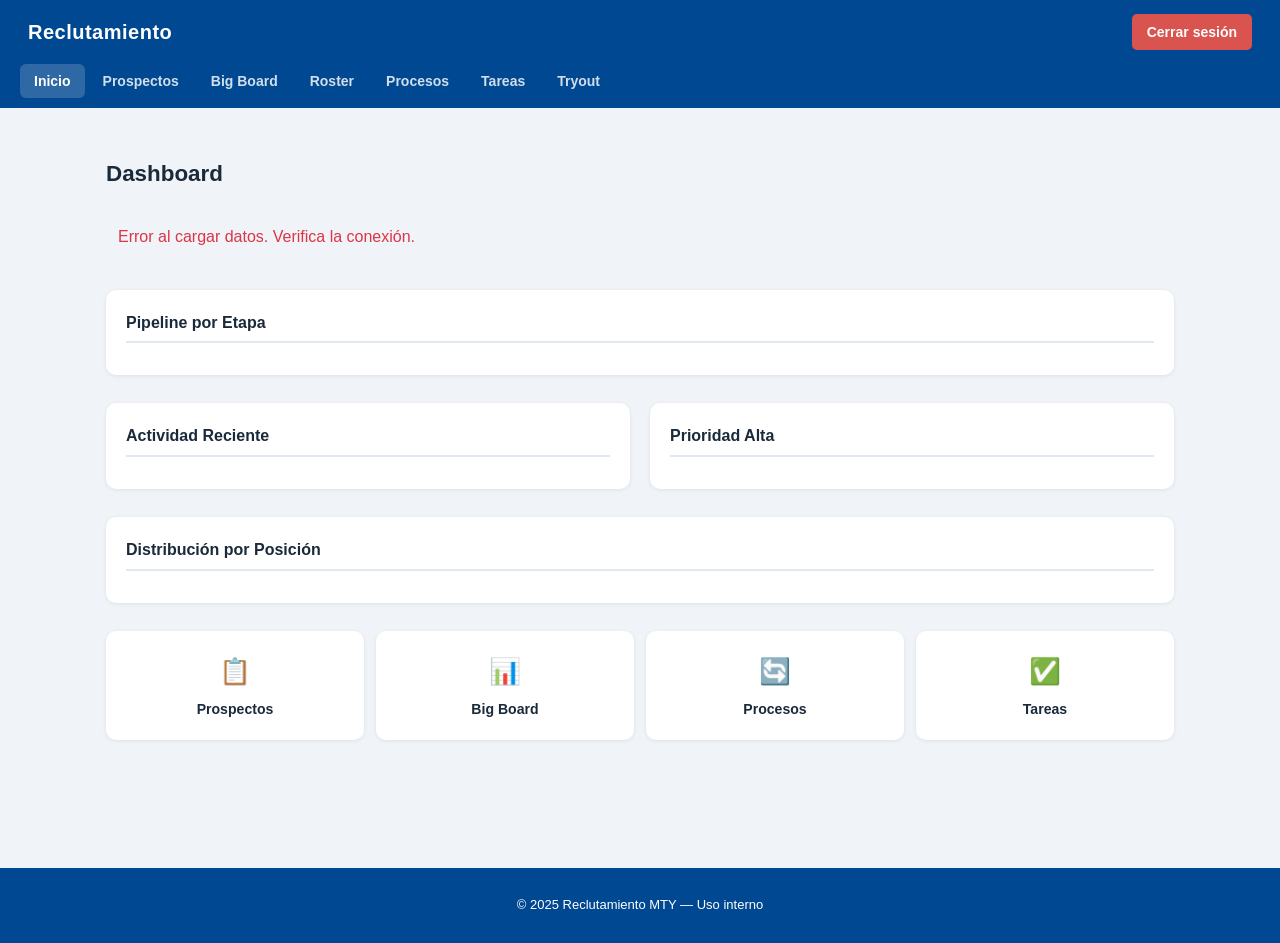
<file: index.html>
<!DOCTYPE html>
<html lang="es">
<head>
  <meta charset="UTF-8">
  <meta name="viewport" content="width=device-width, initial-scale=1.0">
  <link rel="icon" type="image/x-icon" href="favicon.ico">
  <title>Dashboard — Reclutamiento MTY</title>
  <link rel="stylesheet" href="style.css">
  <style>
    /* ── Dashboard layout ── */
    .dashboard {
      max-width: 1200px;
      margin: 0 auto;
      padding: 24px 16px 48px;
    }

    .dashboard-title {
      font-size: 1.4rem;
      font-weight: 700;
      color: #1a2a3a;
      margin: 0 0 20px;
    }

    /* ── KPI Cards ── */
    .kpi-grid {
      display: grid;
      grid-template-columns: repeat(6, 1fr);
      gap: 12px;
      margin-bottom: 28px;
    }

    @media (max-width: 1024px) { .kpi-grid { grid-template-columns: repeat(3, 1fr); } }
    @media (max-width: 600px)  { .kpi-grid { grid-template-columns: repeat(2, 1fr); } }

    .kpi-card {
      background: #fff;
      border-radius: 10px;
      padding: 16px 14px;
      box-shadow: 0 1px 4px rgba(0,0,0,.08);
      display: flex;
      flex-direction: column;
      gap: 4px;
    }

    .kpi-card.alerta { border-left: 4px solid #dc3545; }

    .kpi-icon { font-size: 1.3rem; line-height: 1; }
    .kpi-num  { font-size: 2rem; font-weight: 800; color: #004892; line-height: 1.1; }
    .kpi-lbl  { font-size: 0.72rem; color: #6c757d; font-weight: 500; text-transform: uppercase; letter-spacing: .03em; }

    .kpi-card.alerta .kpi-num { color: #dc3545; }

    /* ── Skeleton shimmer ── */
    .skeleton {
      background: linear-gradient(90deg, #e8edf2 25%, #f4f7fa 50%, #e8edf2 75%);
      background-size: 200% 100%;
      animation: shimmer 1.4s infinite;
      border-radius: 6px;
    }

    @keyframes shimmer { 0% { background-position: 200% 0; } 100% { background-position: -200% 0; } }

    .kpi-card.loading .kpi-num,
    .kpi-card.loading .kpi-lbl,
    .kpi-card.loading .kpi-icon { visibility: hidden; }
    .kpi-card.loading { position: relative; overflow: hidden; }
    .kpi-card.loading::after {
      content: '';
      position: absolute;
      inset: 0;
      background: linear-gradient(90deg, #e8edf2 25%, #f4f7fa 50%, #e8edf2 75%);
      background-size: 200% 100%;
      animation: shimmer 1.4s infinite;
      border-radius: 10px;
    }

    /* ── Section titles ── */
    .section-title {
      font-size: 1rem;
      font-weight: 700;
      color: #1a2a3a;
      margin: 0 0 12px;
      padding-bottom: 6px;
      border-bottom: 2px solid #e2e8f0;
    }

    /* ── Pipeline ── */
    .pipeline-card {
      background: #fff;
      border-radius: 10px;
      padding: 20px;
      box-shadow: 0 1px 4px rgba(0,0,0,.08);
      margin-bottom: 28px;
    }

    .pipeline-row {
      display: flex;
      align-items: center;
      gap: 10px;
      margin-bottom: 10px;
      cursor: pointer;
    }

    .pipeline-row:last-child { margin-bottom: 0; }

    .pipeline-label {
      width: 130px;
      font-size: 0.82rem;
      color: #1a2a3a;
      font-weight: 500;
      flex-shrink: 0;
    }

    .pipeline-track {
      flex: 1;
      background: #e9ecef;
      border-radius: 4px;
      height: 14px;
      overflow: hidden;
    }

    .pipeline-fill {
      height: 100%;
      border-radius: 4px;
      transition: width .4s ease;
      min-width: 4px;
    }

    .pipeline-count {
      width: 28px;
      text-align: right;
      font-size: 0.82rem;
      font-weight: 700;
      color: #495057;
    }

    /* ── Two-column section ── */
    .two-col {
      display: grid;
      grid-template-columns: 1fr 1fr;
      gap: 20px;
      margin-bottom: 28px;
    }

    @media (max-width: 768px) { .two-col { grid-template-columns: 1fr; } }

    .panel-card {
      background: #fff;
      border-radius: 10px;
      padding: 20px;
      box-shadow: 0 1px 4px rgba(0,0,0,.08);
    }

    .player-row {
      display: flex;
      align-items: center;
      gap: 8px;
      padding: 8px 0;
      border-bottom: 1px solid #f1f3f5;
      cursor: pointer;
      text-decoration: none;
      color: inherit;
    }

    .player-row:last-child { border-bottom: none; }
    .player-row:hover { background: #f8fafc; border-radius: 6px; }

    .player-name {
      flex: 1;
      font-size: 0.85rem;
      font-weight: 600;
      color: #1a2a3a;
    }

    .player-meta {
      font-size: 0.75rem;
      color: #6c757d;
    }

    .badge {
      display: inline-block;
      padding: 2px 8px;
      border-radius: 12px;
      font-size: 0.7rem;
      font-weight: 600;
      color: #fff;
      white-space: nowrap;
    }

    .badge-decision {
      background: #6c757d;
      color: #fff;
    }

    /* ── Position pills ── */
    .pos-section {
      background: #fff;
      border-radius: 10px;
      padding: 20px;
      box-shadow: 0 1px 4px rgba(0,0,0,.08);
      margin-bottom: 28px;
    }

    .pos-pills {
      display: flex;
      flex-wrap: wrap;
      gap: 8px;
    }

    .pos-pill {
      padding: 5px 14px;
      border-radius: 20px;
      font-size: 0.8rem;
      font-weight: 700;
      color: #fff;
      cursor: pointer;
    }

    .pos-pill:hover { opacity: .85; }

    /* ── Quick access ── */
    .quick-access {
      display: grid;
      grid-template-columns: repeat(4, 1fr);
      gap: 12px;
      margin-bottom: 16px;
    }

    @media (max-width: 600px) { .quick-access { grid-template-columns: repeat(2, 1fr); } }

    .qa-btn {
      display: flex;
      flex-direction: column;
      align-items: center;
      gap: 6px;
      padding: 20px 12px;
      background: #fff;
      border: none;
      border-radius: 10px;
      box-shadow: 0 1px 4px rgba(0,0,0,.08);
      cursor: pointer;
      text-decoration: none;
      color: #1a2a3a;
      font-weight: 600;
      font-size: 0.88rem;
      transition: transform .15s, box-shadow .15s;
    }

    .qa-btn:hover { transform: translateY(-2px); box-shadow: 0 4px 12px rgba(0,0,0,.12); }
    .qa-btn span { font-size: 1.6rem; }

    /* ── Empty state ── */
    .empty { color: #adb5bd; font-size: 0.85rem; padding: 12px 0; }
  </style>
</head>
<body>

  <header>
    <div class="header-top">
      <h1>Reclutamiento</h1>
      <p id="bienvenida"></p>
      <button id="cerrar-sesion">Cerrar sesión</button>
    </div>
    <nav>
      <a href="index.html" class="nav-link active">Inicio</a>
      <a href="prospectos.html" class="nav-link">Prospectos</a>
      <a href="bigboard.html" class="nav-link">Big Board</a>
      <a href="roster.html" class="nav-link">Roster</a>
      <a href="procesos.html" class="nav-link">Procesos</a>
      <a href="tareas.html" class="nav-link">Tareas</a>
      <a href="tryout.html" class="nav-link">Tryout</a>
    </nav>
  </header>

  <main>
    <div class="dashboard">

      <p class="dashboard-title">Dashboard</p>

      <!-- KPI Cards -->
      <div class="kpi-grid" id="kpi-grid">
        <div class="kpi-card loading"><div class="kpi-icon">👥</div><div class="kpi-num">—</div><div class="kpi-lbl">Total Prospectos</div></div>
        <div class="kpi-card loading"><div class="kpi-icon">⭐</div><div class="kpi-num">—</div><div class="kpi-lbl">Favoritos</div></div>
        <div class="kpi-card loading"><div class="kpi-icon">⚡</div><div class="kpi-num">—</div><div class="kpi-lbl">En Proceso</div></div>
        <div class="kpi-card loading"><div class="kpi-icon">✅</div><div class="kpi-num">—</div><div class="kpi-lbl">Admitidos</div></div>
        <div class="kpi-card loading"><div class="kpi-icon">🔴</div><div class="kpi-num">—</div><div class="kpi-lbl">Sin Contacto 7d</div></div>
        <div class="kpi-card loading"><div class="kpi-icon">🎯</div><div class="kpi-num">—</div><div class="kpi-lbl">Prioridad A</div></div>
      </div>

      <!-- Pipeline -->
      <div class="pipeline-card">
        <div class="section-title">Pipeline por Etapa</div>
        <div id="pipeline-rows"></div>
      </div>

      <!-- Actividad reciente + Prioridad alta -->
      <div class="two-col">
        <div class="panel-card">
          <div class="section-title">Actividad Reciente</div>
          <div id="actividad-lista"></div>
        </div>
        <div class="panel-card">
          <div class="section-title">Prioridad Alta</div>
          <div id="prioridad-lista"></div>
        </div>
      </div>

      <!-- Distribución por posición -->
      <div class="pos-section">
        <div class="section-title">Distribución por Posición</div>
        <div class="pos-pills" id="pos-pills"></div>
      </div>

      <!-- Accesos rápidos -->
      <div class="quick-access">
        <a href="prospectos.html" class="qa-btn"><span>📋</span>Prospectos</a>
        <a href="bigboard.html"   class="qa-btn"><span>📊</span>Big Board</a>
        <a href="procesos.html"   class="qa-btn"><span>🔄</span>Procesos</a>
        <a href="tareas.html"     class="qa-btn"><span>✅</span>Tareas</a>
      </div>

    </div>
  </main>

  <footer>
    <p>&copy; 2025 Reclutamiento MTY — Uso interno</p>
  </footer>

  <script src="config.js"></script>
  <script src="script.js"></script>
  <script>
    document.getElementById("nav-otros").addEventListener("click", function(e) {
      e.stopPropagation();
      this.classList.toggle("open");
    });
    document.addEventListener("click", function() {
      const d = document.getElementById("nav-otros");
      if (d) d.classList.remove("open");
    });
  </script>
</body>
</html>
</file>
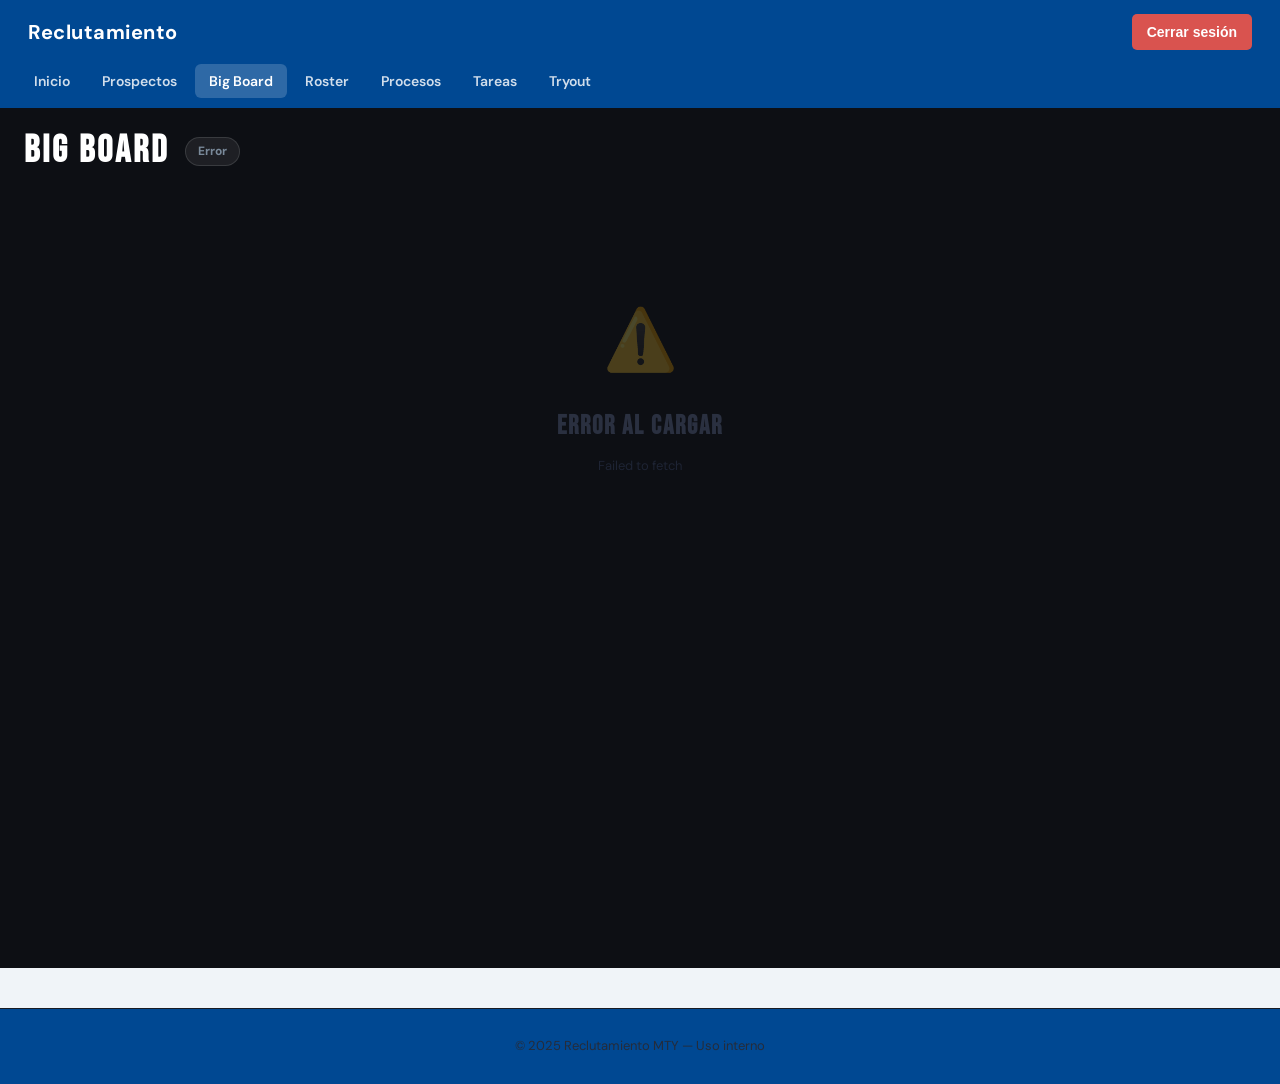
<file: bigboard.html>
<!DOCTYPE html>
<html lang="es">
<head>
  <meta charset="UTF-8">
  <meta name="viewport" content="width=device-width, initial-scale=1.0">
  <link rel="icon" type="image/x-icon" href="favicon.ico">
  <title>Big Board — Reclutamiento MTY</title>
  <link rel="preconnect" href="https://fonts.googleapis.com">
  <link rel="preconnect" href="https://fonts.gstatic.com" crossorigin>
  <link href="https://fonts.googleapis.com/css2?family=Bebas+Neue&family=DM+Sans:ital,opsz,wght@0,9..40,400;0,9..40,500;0,9..40,600;0,9..40,700;1,9..40,400&display=swap" rel="stylesheet">
  <link rel="stylesheet" href="style.css">
  <style>

    body { font-family: 'DM Sans', sans-serif; }

    /* ── Dark page wrapper ── */
    .bb-page {
      background: #0d0f14;
      min-height: calc(100vh - 120px);
      padding: 24px 24px 56px;
    }

    /* ── Title row ── */
    .bb-title-row {
      display: flex;
      align-items: center;
      gap: 16px;
      margin-bottom: 22px;
    }
    .bb-title {
      font-family: 'Bebas Neue', sans-serif;
      font-size: 38px;
      letter-spacing: 3px;
      color: #fff;
      margin: 0;
      line-height: 1;
    }
    .bb-badge {
      background: rgba(255,255,255,.07);
      border: 1px solid rgba(255,255,255,.12);
      color: #7a8a9a;
      font-size: 12px;
      font-weight: 700;
      padding: 4px 12px;
      border-radius: 20px;
      white-space: nowrap;
    }

    /* ── Board ── */
    .bb-board {
      display: flex;
      gap: 10px;
      overflow-x: auto;
      align-items: flex-start;
      padding-bottom: 14px;
    }
    .bb-board::-webkit-scrollbar { height: 5px; }
    .bb-board::-webkit-scrollbar-track { background: #1a1d25; border-radius: 3px; }
    .bb-board::-webkit-scrollbar-thumb { background: #2e3348; border-radius: 3px; }

    /* ── Column ── */
    .bb-col {
      min-width: 196px;
      width: 196px;
      flex-shrink: 0;
      display: flex;
      flex-direction: column;
    }
    .bb-col-header {
      display: flex;
      justify-content: space-between;
      align-items: center;
      padding: 9px 13px;
      border-radius: 8px 8px 0 0;
    }
    .bb-col-name {
      font-family: 'Bebas Neue', sans-serif;
      font-size: 19px;
      letter-spacing: 2px;
      color: #fff;
      line-height: 1;
    }
    .bb-col-count {
      background: rgba(0,0,0,.32);
      color: rgba(255,255,255,.85);
      font-size: 11px;
      font-weight: 800;
      padding: 2px 8px;
      border-radius: 10px;
    }
    .bb-col-body {
      background: #13161e;
      border-radius: 0 0 8px 8px;
      padding: 8px;
      display: flex;
      flex-direction: column;
      gap: 7px;
      min-height: 80px;
    }

    /* ── Card ── */
    .bb-card {
      display: flex;
      flex-direction: column;
      gap: 7px;
      background: #1c1f2e;
      border-radius: 8px;
      padding: 11px 12px;
      border-left: 3px solid transparent;
      cursor: pointer;
      text-decoration: none;
      transition: background 0.14s, transform 0.12s, box-shadow 0.14s;
    }
    .bb-card:hover {
      background: #22263a;
      transform: translateY(-2px);
      box-shadow: 0 6px 22px rgba(0,0,0,.5);
    }

    /* Avatar + name row */
    .bb-avatar-row {
      display: flex;
      align-items: center;
      gap: 9px;
    }
    .bb-avatar {
      width: 38px;
      height: 38px;
      border-radius: 50%;
      object-fit: cover;
      flex-shrink: 0;
    }
    .bb-avatar-ini {
      width: 38px;
      height: 38px;
      border-radius: 50%;
      display: flex;
      align-items: center;
      justify-content: center;
      font-family: 'Bebas Neue', sans-serif;
      font-size: 14px;
      letter-spacing: 1px;
      color: rgba(255,255,255,.9);
      flex-shrink: 0;
    }
    .bb-name-block {}
    .bb-name {
      font-family: 'Bebas Neue', sans-serif;
      font-size: 14px;
      letter-spacing: 0.8px;
      color: #e8edf5;
      line-height: 1.15;
    }
    .bb-pos-clase {
      font-size: 10px;
      font-weight: 600;
      color: #5a6a7a;
      text-transform: uppercase;
      letter-spacing: 0.4px;
      margin-top: 1px;
    }

    /* Location */
    .bb-location {
      font-size: 11px;
      color: #454e60;
      line-height: 1.3;
    }

    /* Stars */
    .bb-stars { font-size: 12px; letter-spacing: -0.5px; }
    .bb-stars .s-on  { color: #ffd700; }
    .bb-stars .s-off { color: #242838; }

    /* Footer link */
    .bb-card-footer {
      display: flex;
      justify-content: flex-end;
    }
    .bb-profile-lnk {
      font-size: 10px;
      font-weight: 700;
      color: #3a4255;
      text-transform: uppercase;
      letter-spacing: 0.5px;
      transition: color 0.12s;
    }
    .bb-card:hover .bb-profile-lnk { color: #a0b0c8; }

    /* ── Skeleton ── */
    .bb-skel-col {
      min-width: 196px;
      width: 196px;
      flex-shrink: 0;
    }
    .skel-hd {
      height: 40px;
      border-radius: 8px 8px 0 0;
      background: #1c1f2e;
    }
    .skel-bd {
      background: #13161e;
      border-radius: 0 0 8px 8px;
      padding: 8px;
      display: flex;
      flex-direction: column;
      gap: 7px;
    }
    .skel-card {
      border-radius: 8px;
      background: #1c1f2e;
      animation: bb-pulse 1.5s ease-in-out infinite;
    }
    .skel-card:nth-child(1) { height: 86px; }
    .skel-card:nth-child(2) { height: 86px; animation-delay: .18s; }
    .skel-card:nth-child(3) { height: 86px; animation-delay: .36s; }
    @keyframes bb-pulse {
      0%, 100% { opacity: .35; }
      50%       { opacity: .7; }
    }

    /* ── Empty state ── */
    .bb-empty {
      display: flex;
      flex-direction: column;
      align-items: center;
      justify-content: center;
      text-align: center;
      padding: 100px 24px;
      width: 100%;
    }
    .bb-empty-icon { font-size: 60px; opacity: .25; margin-bottom: 18px; }
    .bb-empty h3 {
      font-family: 'Bebas Neue', sans-serif;
      font-size: 26px;
      letter-spacing: 2px;
      color: #2a3040;
      margin: 0 0 8px;
    }
    .bb-empty p { font-size: 13px; color: #1e2434; margin: 0; }

    /* ── Footer dark override ── */
    footer { background: #0d0f14; border-top: 1px solid #181b24; }
    footer p { color: #252c3a; }

  </style>
</head>
<body>

  <header>
    <div class="header-top">
      <h1>Reclutamiento</h1>
      <p id="bienvenida"></p>
      <button id="cerrar-sesion">Cerrar sesión</button>
    </div>
    <nav>
      <a href="index.html"       class="nav-link">Inicio</a>
      <a href="prospectos.html"  class="nav-link">Prospectos</a>
      <a href="bigboard.html"    class="nav-link active">Big Board</a>
      <a href="roster.html"      class="nav-link">Roster</a>
      <a href="procesos.html"    class="nav-link">Procesos</a>
      <a href="tareas.html"      class="nav-link">Tareas</a>
      <a href="tryout.html" class="nav-link">Tryout</a>
    </nav>
  </header>

  <div class="bb-page">

    <div class="bb-title-row">
      <h1 class="bb-title">Big Board</h1>
      <span class="bb-badge" id="bb-total">Cargando...</span>
    </div>

    <div class="bb-board" id="bb-board">
      <!-- Skeleton while loading -->
      <div class="bb-skel-col">
        <div class="skel-hd"></div>
        <div class="skel-bd">
          <div class="skel-card"></div>
          <div class="skel-card"></div>
          <div class="skel-card"></div>
        </div>
      </div>
      <div class="bb-skel-col">
        <div class="skel-hd"></div>
        <div class="skel-bd">
          <div class="skel-card"></div>
          <div class="skel-card"></div>
        </div>
      </div>
      <div class="bb-skel-col">
        <div class="skel-hd"></div>
        <div class="skel-bd">
          <div class="skel-card"></div>
          <div class="skel-card"></div>
          <div class="skel-card"></div>
        </div>
      </div>
      <div class="bb-skel-col">
        <div class="skel-hd"></div>
        <div class="skel-bd">
          <div class="skel-card"></div>
        </div>
      </div>
      <div class="bb-skel-col">
        <div class="skel-hd"></div>
        <div class="skel-bd">
          <div class="skel-card"></div>
          <div class="skel-card"></div>
        </div>
      </div>
    </div>

  </div>

  <footer>
    <p>&copy; 2025 Reclutamiento MTY — Uso interno</p>
  </footer>

  <script>
    const u  = localStorage.getItem("usuarioActual") || "";
    const bv = document.getElementById("bienvenida");
    if (bv && u) bv.textContent = u;
  </script>
  <script src="config.js"></script>
  <script src="bigboard.js"></script>
  <script>
    document.getElementById("nav-otros").addEventListener("click", function(e) {
      e.stopPropagation();
      this.classList.toggle("open");
    });
    document.addEventListener("click", function() {
      const d = document.getElementById("nav-otros");
      if (d) d.classList.remove("open");
    });
  </script>
</body>
</html>
</file>
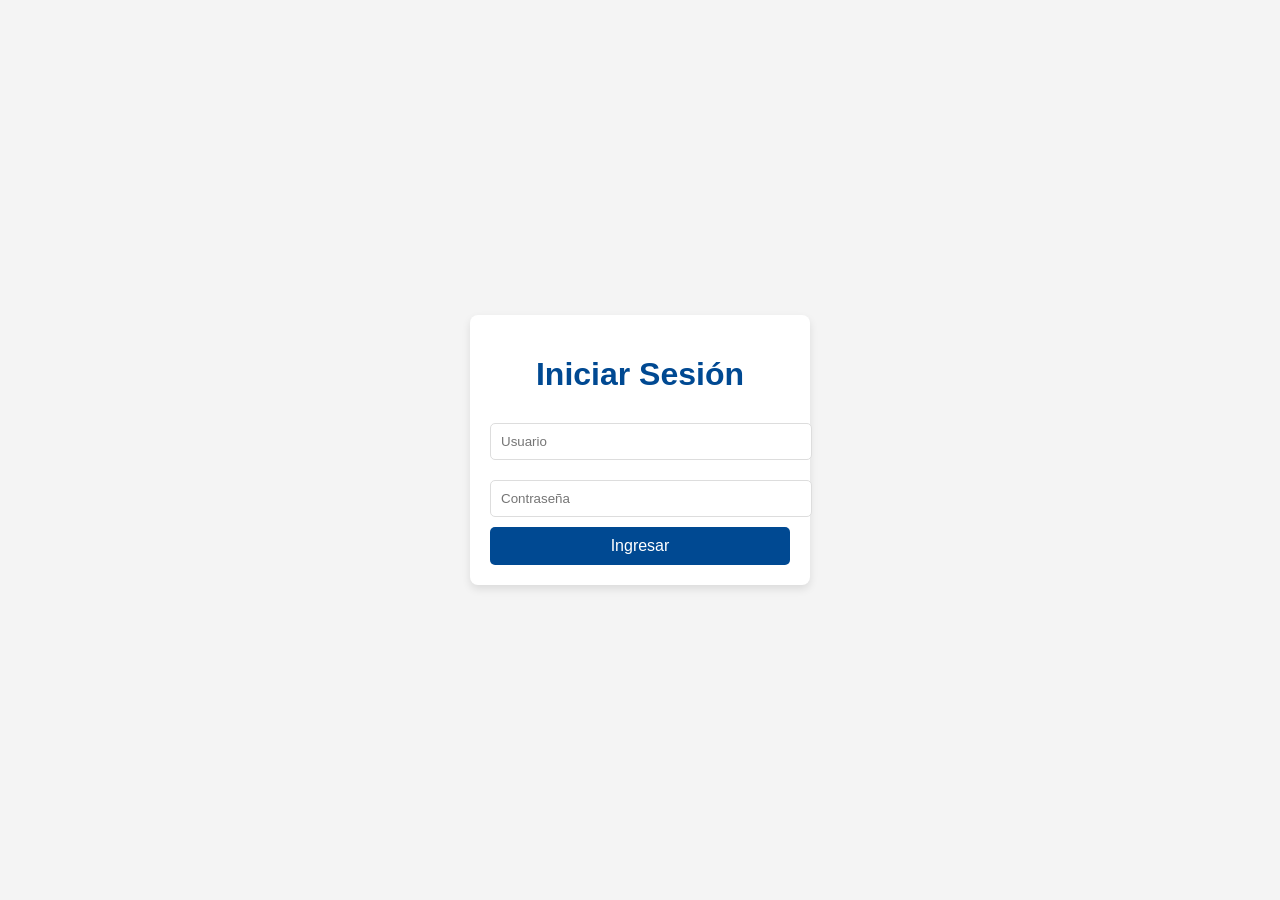
<file: login.html>
<!DOCTYPE html>
<html lang="en">
<head>
  <meta charset="UTF-8">
  <meta name="viewport" content="width=device-width, initial-scale=1.0">
  <title>Iniciar Sesión</title>
  <style>
    body {
      font-family: Arial, sans-serif;
      display: flex;
      justify-content: center;
      align-items: center;
      height: 100vh;
      margin: 0;
      background-color: #f4f4f4;
    }
    .login-container {
      background: white;
      padding: 20px;
      border-radius: 8px;
      box-shadow: 0 4px 8px rgba(0, 0, 0, 0.1);
      width: 300px;
      text-align: center;
    }
    .login-container h1 {
      color: #004992;
      margin-bottom: 20px;
    }
    .login-container input {
      width: 100%;
      padding: 10px;
      margin: 10px 0;
      border: 1px solid #ddd;
      border-radius: 5px;
    }
    .login-container button {
      width: 100%;
      padding: 10px;
      background-color: #004992;
      color: white;
      border: none;
      border-radius: 5px;
      cursor: pointer;
      font-size: 16px;
    }
    .login-container button:hover {
      background-color: #003366;
    }
    .error-message {
      color: red;
      font-size: 14px;
      display: none;
      margin-top: 10px;
    }
  </style>
</head>
<body>
  <div class="login-container">
    <h1>Iniciar Sesión</h1>
    <input type="text" id="username" placeholder="Usuario" required>
    <input type="password" id="password" placeholder="Contraseña" required>
    <button onclick="iniciarSesion()">Ingresar</button>
    <p class="error-message" id="error">Usuario o contraseña incorrectos.</p>
  </div>
  <script src="login.js"></script>
</body>
</html>
</file>
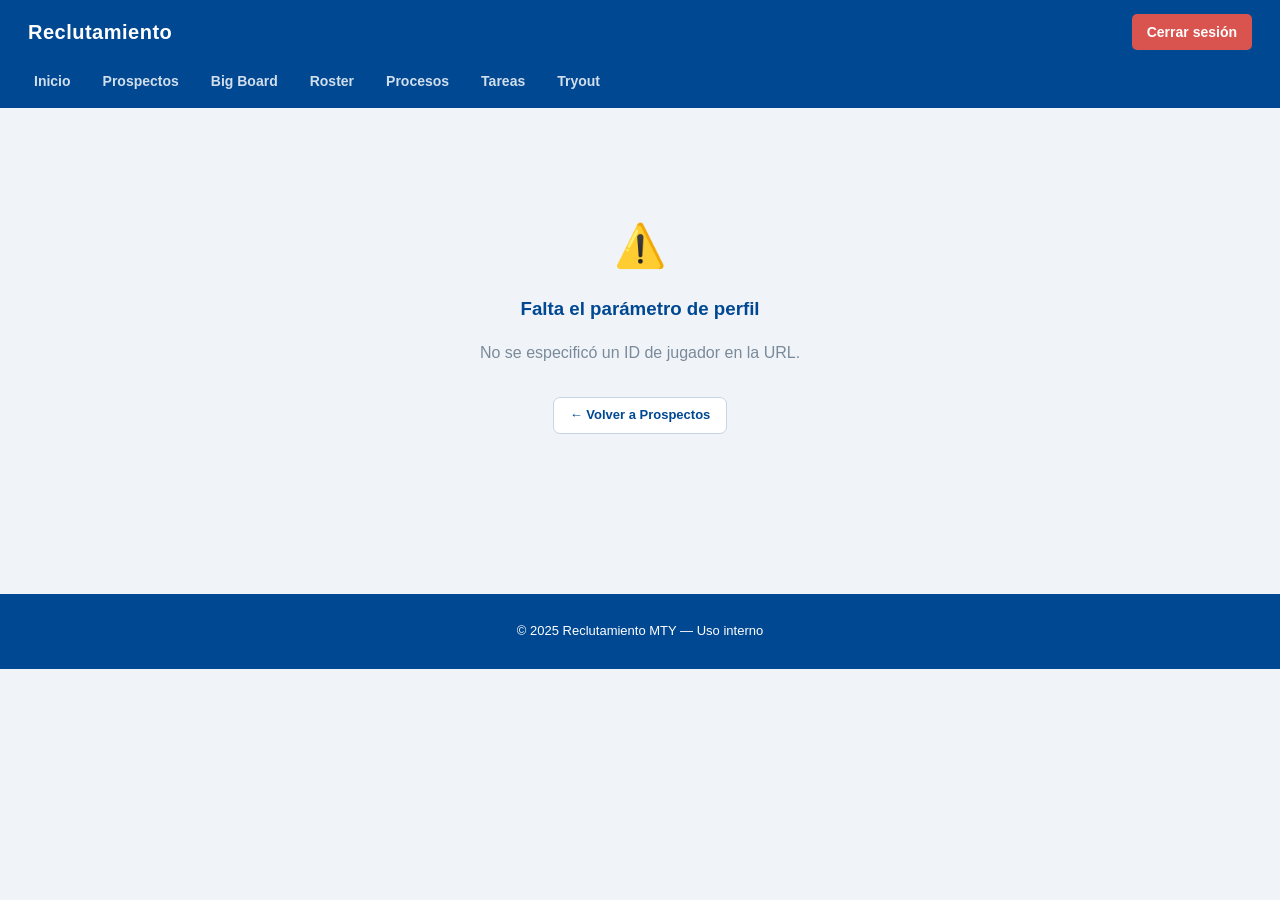
<file: perfil.html>
<!DOCTYPE html>
<html lang="es">
<head>
  <meta charset="UTF-8">
  <meta name="viewport" content="width=device-width, initial-scale=1.0">
  <link rel="icon" type="image/x-icon" href="favicon.ico">
  <title>Perfil — Reclutamiento MTY</title>
  <link rel="stylesheet" href="style.css">
  <style>

    /* ── Page ── */
    .perfil-main {
      max-width: 1100px;
      margin: 0 auto;
      padding: 24px 20px 40px;
    }

    /* ── Back button ── */
    .back-btn {
      display: inline-flex;
      align-items: center;
      gap: 6px;
      padding: 7px 16px;
      background: #fff;
      border: 1.5px solid #c8d4e3;
      border-radius: 7px;
      color: #004892;
      font-size: 13px;
      font-weight: 700;
      cursor: pointer;
      text-decoration: none;
      margin-bottom: 20px;
      transition: background 0.15s, border-color 0.15s;
    }
    .back-btn:hover { background: #eef4fb; border-color: #004892; color: #004892; }

    /* ── Loading / Error ── */
    .page-state {
      text-align: center;
      padding: 80px 24px;
      color: #7a8a9a;
    }
    .page-state .spinner {
      width: 40px; height: 40px;
      border: 3px solid #e0e8f0;
      border-top-color: #004892;
      border-radius: 50%;
      animation: spin 0.7s linear infinite;
      margin: 0 auto 16px;
    }
    @keyframes spin { to { transform: rotate(360deg); } }
    .page-state h3 { color: #004892; margin: 0 0 8px; }

    /* ── Hero card (Sección 1) ── */
    .hero-card {
      background: linear-gradient(135deg, #004892 0%, #0b3a70 100%);
      border-radius: 12px;
      padding: 28px 32px;
      color: #fff;
      margin-bottom: 20px;
      display: flex;
      justify-content: space-between;
      align-items: flex-start;
      flex-wrap: wrap;
      gap: 20px;
    }

    .hero-left h1 {
      margin: 0 0 6px;
      font-size: 26px;
      font-weight: 800;
      color: #fff;
      text-align: left;
    }

    .hero-tags {
      display: flex;
      flex-wrap: wrap;
      gap: 8px;
      margin-top: 10px;
    }

    .hero-tag {
      background: rgba(255,255,255,0.15);
      border: 1px solid rgba(255,255,255,0.25);
      border-radius: 20px;
      padding: 3px 12px;
      font-size: 12px;
      font-weight: 700;
      color: #fff;
      white-space: nowrap;
    }

    .hero-right {
      display: flex;
      flex-direction: column;
      align-items: flex-end;
      gap: 10px;
    }

    .hero-stars { font-size: 22px; letter-spacing: 2px; }
    .hero-stars .s-on  { color: #ffd700; }
    .hero-stars .s-off { color: rgba(255,255,255,0.3); }

    /* ── CRM badge (hero) ── */
    .crm-badge {
      display: inline-block;
      padding: 4px 14px;
      border-radius: 20px;
      font-size: 12px;
      font-weight: 800;
      white-space: nowrap;
    }
    .crm-nuevo         { background: #e9ecef; color: #495057; }
    .crm-evaluando     { background: #cfe2ff; color: #0a4b9a; }
    .crm-contactado    { background: #fff3cd; color: #856404; }
    .crm-interesado    { background: #d1e7dd; color: #0a5038; }
    .crm-tryout        { background: #ffe5cc; color: #8a3e00; }
    .crm-oferta        { background: #e8d5f5; color: #5a1282; }
    .crm-admitido      { background: #0a5038; color: #fff; }
    .crm-no-interesado { background: #f8d7da; color: #842029; }

    /* ── Info grid ── */
    .info-grid {
      display: grid;
      grid-template-columns: repeat(3, 1fr);
      gap: 16px;
      margin-bottom: 20px;
    }

    @media (max-width: 860px) { .info-grid { grid-template-columns: 1fr 1fr; } }
    @media (max-width: 560px) { .info-grid { grid-template-columns: 1fr; } }

    .info-card {
      background: #fff;
      border-radius: 10px;
      padding: 18px 20px;
      box-shadow: 0 2px 10px rgba(0,72,146,0.08);
    }

    .info-card-title {
      font-size: 11px;
      font-weight: 700;
      text-transform: uppercase;
      letter-spacing: 0.5px;
      color: #7a8a9a;
      margin-bottom: 14px;
      padding-bottom: 8px;
      border-bottom: 1px solid #edf2f7;
    }

    .info-row {
      display: flex;
      justify-content: space-between;
      align-items: baseline;
      padding: 5px 0;
      font-size: 13px;
      border-bottom: 1px solid #f4f7fb;
    }
    .info-row:last-child { border-bottom: none; }

    .info-label {
      color: #7a8a9a;
      font-weight: 600;
      white-space: nowrap;
      margin-right: 10px;
    }

    .info-value {
      color: #1a2a3a;
      font-weight: 500;
      text-align: right;
      word-break: break-word;
    }

    /* ── Highlights (Sección 5) ── */
    .highlights-card {
      background: #fff;
      border-radius: 10px;
      padding: 20px 24px;
      box-shadow: 0 2px 10px rgba(0,72,146,0.08);
      margin-bottom: 20px;
    }

    .section-title {
      font-size: 11px;
      font-weight: 700;
      text-transform: uppercase;
      letter-spacing: 0.5px;
      color: #7a8a9a;
      margin-bottom: 14px;
      padding-bottom: 8px;
      border-bottom: 1px solid #edf2f7;
    }

    .highlight-btns {
      display: flex;
      flex-wrap: wrap;
      gap: 10px;
    }

    .hl-btn {
      padding: 9px 20px;
      background: #004892;
      color: #fff;
      border: none;
      border-radius: 7px;
      font-size: 13px;
      font-weight: 700;
      cursor: pointer;
      transition: background 0.15s;
      text-decoration: none;
    }
    .hl-btn:hover { background: #003570; color: #fff; }

    /* ── Staff panel (Sección 6) ── */
    .staff-card {
      background: #fff;
      border-radius: 10px;
      padding: 24px 28px;
      box-shadow: 0 2px 10px rgba(0,72,146,0.08);
    }

    .staff-grid {
      display: grid;
      grid-template-columns: auto 1fr;
      gap: 20px 28px;
      align-items: start;
      margin-bottom: 20px;
    }

    @media (max-width: 640px) { .staff-grid { grid-template-columns: 1fr; } }

    .staff-field label {
      display: block;
      font-size: 11px;
      font-weight: 700;
      text-transform: uppercase;
      letter-spacing: 0.4px;
      color: #004892;
      margin-bottom: 6px;
    }

    /* Editable stars */
    .edit-stars { display: flex; gap: 4px; }
    .edit-star {
      font-size: 26px;
      cursor: pointer;
      color: #d0d8e0;
      transition: color 0.1s;
      user-select: none;
      line-height: 1;
    }
    .edit-star.on  { color: #ffd700; }

    /* CRM select */
    .staff-select {
      padding: 8px 12px;
      font-size: 13px;
      border: 1.5px solid #c8d4e3;
      border-radius: 7px;
      background: #f8fafc;
      color: #1a2a3a;
      min-width: 200px;
    }
    .staff-select:focus {
      border-color: #004892;
      outline: none;
      box-shadow: 0 0 0 3px rgba(0,72,146,0.12);
    }

    /* Textarea */
    .staff-textarea {
      width: 100%;
      box-sizing: border-box;
      padding: 10px 12px;
      font-size: 13px;
      border: 1.5px solid #c8d4e3;
      border-radius: 7px;
      background: #f8fafc;
      color: #1a2a3a;
      resize: vertical;
      min-height: 90px;
    }
    .staff-textarea:focus {
      border-color: #004892;
      outline: none;
      box-shadow: 0 0 0 3px rgba(0,72,146,0.12);
    }

    /* Favorito toggle */
    .fav-btn {
      padding: 8px 18px;
      border-radius: 7px;
      font-size: 13px;
      font-weight: 700;
      cursor: pointer;
      border: 1.5px solid #c8d4e3;
      background: #f8fafc;
      color: #5a6a7a;
      transition: all 0.15s;
    }
    .fav-btn.active {
      background: #fff3cd;
      border-color: #ffc107;
      color: #856404;
    }

    /* Save button & feedback */
    .staff-actions {
      display: flex;
      align-items: center;
      gap: 14px;
      flex-wrap: wrap;
    }

    .save-btn {
      padding: 10px 24px;
      background: #004892;
      color: #fff;
      border: none;
      border-radius: 7px;
      font-size: 14px;
      font-weight: 700;
      cursor: pointer;
      transition: background 0.15s;
    }
    .save-btn:hover  { background: #003570; }
    .save-btn:disabled { background: #8ab0d4; cursor: default; }

    #save-msg {
      font-size: 13px;
      font-weight: 600;
      display: none;
    }
    #save-msg.ok  { color: #0a5038; }
    #save-msg.err { color: #842029; }

    /* Botón enviar carta */
    .carta-btn {
      padding: 8px 18px;
      border-radius: 7px;
      font-size: 13px;
      font-weight: 700;
      cursor: pointer;
      border: 1.5px solid #004892;
      background: #f8fafc;
      color: #004892;
      transition: all 0.15s;
    }
    .carta-btn:hover { background: #004892; color: #fff; }

    /* Modal overlay */
    .modal-overlay {
      display: none;
      position: fixed;
      inset: 0;
      background: rgba(0,0,0,0.45);
      z-index: 1000;
      align-items: center;
      justify-content: center;
    }
    .modal-overlay.open { display: flex; }
    .modal-box {
      background: #fff;
      border-radius: 12px;
      padding: 28px 32px;
      width: 100%;
      max-width: 420px;
      box-shadow: 0 8px 32px rgba(0,0,0,0.18);
    }
    .modal-box h3 { margin: 0 0 6px; font-size: 17px; color: #004892; }
    .modal-destinatario { font-size: 13px; color: #5a6a7a; margin-bottom: 20px; }
    .modal-field { margin-bottom: 16px; }
    .modal-field label {
      display: block;
      font-size: 11px;
      font-weight: 700;
      text-transform: uppercase;
      letter-spacing: 0.4px;
      color: #004892;
      margin-bottom: 6px;
    }
    .modal-select {
      width: 100%;
      padding: 9px 12px;
      font-size: 13px;
      border: 1.5px solid #c8d4e3;
      border-radius: 7px;
      background: #f8fafc;
      color: #1a2a3a;
      box-sizing: border-box;
    }
    .modal-actions { display: flex; justify-content: flex-end; gap: 10px; margin-top: 20px; }
    .modal-cancel {
      padding: 9px 20px; border-radius: 7px; font-size: 13px; font-weight: 700;
      cursor: pointer; border: 1.5px solid #c8d4e3; background: #f8fafc; color: #5a6a7a;
    }
    .modal-send {
      padding: 9px 22px; border-radius: 7px; font-size: 13px; font-weight: 700;
      cursor: pointer; border: none; background: #004892; color: #fff; transition: background 0.15s;
    }
    .modal-send:hover { background: #003570; }
    .modal-send:disabled { background: #8ab0d4; cursor: default; }
    #carta-msg { font-size: 13px; font-weight: 600; margin-top: 10px; display: none; text-align: right; }
    #carta-msg.ok  { color: #0a5038; display: block; }
    #carta-msg.err { color: #842029; display: block; }

    .correo-btn {
      padding: 8px 18px;
      border-radius: 7px;
      font-size: 13px;
      font-weight: 700;
      cursor: pointer;
      border: 1.5px solid #c8d4e3;
      background: #f8fafc;
      color: #5a6a7a;
      transition: all 0.15s;
    }
    .correo-btn.active {
      background: #0a5038;
      color: #fff;
      border-color: #0a5038;
    }

  </style>
</head>
<body>

  <header>
    <div class="header-top">
      <h1>Reclutamiento</h1>
      <p id="bienvenida"></p>
      <button id="cerrar-sesion">Cerrar sesión</button>
    </div>
    <nav>
      <a href="index.html" class="nav-link">Inicio</a>
      <a href="prospectos.html" class="nav-link">Prospectos</a>
      <a href="bigboard.html" class="nav-link">Big Board</a>
      <a href="roster.html" class="nav-link">Roster</a>
      <a href="procesos.html" class="nav-link">Procesos</a>
      <a href="tareas.html" class="nav-link">Tareas</a>
      <a href="tryout.html" class="nav-link">Tryout</a>
    </nav>
  </header>

  <!-- Loading -->
  <div class="perfil-main" id="state-loading">
    <div class="page-state">
      <div class="spinner"></div>
      <p>Cargando perfil...</p>
    </div>
  </div>

  <!-- Error -->
  <div class="perfil-main" id="state-error" style="display:none;">
    <div class="page-state">
      <div style="font-size:42px;margin-bottom:14px;">⚠️</div>
      <h3 id="error-title">Error</h3>
      <p id="error-msg"></p>
      <a href="prospectos.html" class="back-btn" style="margin:16px auto 0;display:inline-flex;">← Volver a Prospectos</a>
    </div>
  </div>

  <!-- Profile content -->
  <main class="perfil-main" id="state-content" style="display:none;">

    <a href="prospectos.html" class="back-btn">← Prospectos</a>

    <!-- Sección 1: Hero -->
    <div class="hero-card">
      <div class="hero-left">
        <h1 id="h-nombre">—</h1>
        <div class="hero-tags" id="h-tags"></div>
      </div>
      <div class="hero-right">
        <div class="hero-stars" id="h-stars"></div>
        <span id="h-crm" class="crm-badge crm-nuevo">—</span>
      </div>
    </div>

    <!-- Secciones 2-4: Info grid -->
    <div class="info-grid">

      <!-- Sección 2: Datos personales -->
      <div class="info-card">
        <div class="info-card-title">Datos personales</div>
        <div class="info-row"><span class="info-label">Estado</span>      <span class="info-value" id="d-estado">—</span></div>
        <div class="info-row"><span class="info-label">Teléfono</span>    <span class="info-value" id="d-telefono">—</span></div>
        <div class="info-row"><span class="info-label">Email</span>       <span class="info-value" id="d-email">—</span></div>
        <div class="info-row"><span class="info-label">Nacimiento</span>  <span class="info-value" id="d-nacimiento">—</span></div>
      </div>

      <!-- Sección 3: Datos académicos -->
      <div class="info-card">
        <div class="info-card-title">Datos académicos</div>
        <div class="info-row"><span class="info-label">Preparatoria</span>  <span class="info-value" id="d-prepa">—</span></div>
        <div class="info-row"><span class="info-label">Promedio</span>      <span class="info-value" id="d-promedio">—</span></div>
        <div class="info-row"><span class="info-label">Semestre</span>      <span class="info-value" id="d-semestre">—</span></div>
      </div>

      <!-- Sección 4: Datos atléticos -->
      <div class="info-card">
        <div class="info-card-title">Datos atléticos</div>
        <div class="info-row"><span class="info-label">Posición</span>    <span class="info-value" id="d-posicion">—</span></div>
        <div class="info-row"><span class="info-label">Altura</span>      <span class="info-value" id="d-altura">—</span></div>
        <div class="info-row"><span class="info-label">Peso</span>        <span class="info-value" id="d-peso">—</span></div>
        <div class="info-row"><span class="info-label">40 yardas</span>   <span class="info-value" id="d-40yds">—</span></div>
        <div class="info-row"><span class="info-label">Lesiones</span>    <span class="info-value" id="d-lesiones">—</span></div>
        <div class="info-row"><span class="info-label">Equipo</span>      <span class="info-value" id="d-equipo">—</span></div>
      </div>

      <!-- Sección 5: Contactos -->
      <div class="info-card">
        <div class="info-card-title">Contactos</div>
        <div class="info-row"><span class="info-label">Tutor</span>           <span class="info-value" id="d-nombre-tutor">—</span></div>
        <div class="info-row"><span class="info-label">Tel. tutor</span>      <span class="info-value" id="d-telefono-tutor">—</span></div>
        <div class="info-row"><span class="info-label">Coach</span>           <span class="info-value" id="d-nombre-coach">—</span></div>
        <div class="info-row"><span class="info-label">Tel. coach</span>      <span class="info-value" id="d-telefono-coach">—</span></div>
      </div>

    </div>

    <!-- Sección 5: Highlights -->
    <div class="highlights-card" id="highlights-section" style="display:none;">
      <div class="section-title">Highlights</div>
      <div class="highlight-btns" id="highlight-btns"></div>
    </div>

    <!-- Sección 5b: Scouting Report -->
    <div class="highlights-card">
      <div class="section-title">Scouting Report</div>
      <textarea class="staff-textarea" id="edit-scouting" placeholder="Evaluación técnica, física, actitudinal..."></textarea>
    </div>

    <!-- Sección 6: Panel del staff -->
    <div class="staff-card">
      <div class="section-title">Panel del Staff</div>

      <div class="staff-grid">

        <div class="staff-field">
          <label>Calificación</label>
          <div class="edit-stars" id="edit-stars">
            <span class="edit-star" data-v="1">★</span>
            <span class="edit-star" data-v="2">★</span>
            <span class="edit-star" data-v="3">★</span>
            <span class="edit-star" data-v="4">★</span>
            <span class="edit-star" data-v="5">★</span>
          </div>
        </div>

        <div class="staff-field">
          <label>Favorito</label>
          <button class="fav-btn" id="fav-btn">☆ Agregar a favoritos</button>
          <button class="correo-btn" id="correo-btn">✉ Correo enviado</button>
        </div>

        <div class="staff-field">
          <label>Etapa </label>
          <select class="staff-select" id="edit-crm">
            <option value="">— Sin etapa —</option>
            <option>Nuevo</option>
            <option>Evaluado</option>
            <option>Contactado</option>
            <option>Interesado</option>
            <option>Tryout / Visita</option>
            <option>Oferta</option>
            <option>Admitido</option>
            <option>No interesado</option>
          </select>
        </div>

        <div class="staff-field">
          <label>Decisión</label>
          <select class="staff-select" id="edit-decision">
            <option value="">— Sin decisión —</option>
            <option>Pendiente</option>
            <option>Oferta</option>
            <option>Seguimiento</option>
            <option>Admitido</option>
            <option>No interesado</option>
          </select>
        </div>

        <div class="staff-field">
          <label>Prioridad</label>
          <select class="staff-select" id="edit-prioridad">
            <option value="">— Sin prioridad —</option>
            <option>A</option>
            <option>B</option>
            <option>C</option>
          </select>
        </div>

        <div class="staff-field" style="grid-column: 1 / -1;">
          <label>Notas del staff</label>
          <textarea class="staff-textarea" id="edit-notas" placeholder="Observaciones, seguimiento, notas internas..."></textarea>
        </div>


      </div>

      <div class="staff-actions">
        <button class="save-btn" id="save-btn">Guardar cambios</button>
        <button class="carta-btn" id="carta-btn" style="display:none;">✉ Enviar carta</button>
        <span id="save-msg"></span>
      </div>
    </div>

  </main>

  <!-- Modal: Enviar carta -->
  <div class="modal-overlay" id="modal-carta">
    <div class="modal-box">
      <h3>✉ Enviar carta</h3>
      <p class="modal-destinatario" id="modal-dest">—</p>
      <div id="modal-aviso-semestre" style="display:none; background:#fff3cd; border:1.5px solid #ffc107; border-radius:7px; padding:10px 14px; margin-bottom:16px; font-size:13px; font-weight:600; color:#7d5a00;">
        ⚠️ Enviar carta de invitación para 6to semestre
      </div>

      <div class="modal-field">
        <label>Tipo de carta</label>
        <select class="modal-select" id="modal-tipo-carta">
          <option>Cargando...</option>
        </select>
      </div>
      <div class="modal-actions">
        <button class="modal-cancel" id="modal-cancelar">Cancelar</button>
        <button class="modal-send" id="modal-enviar">Enviar carta ✉</button>
      </div>
      <div id="carta-msg"></div>
    </div>
  </div>

  <footer>
    <p>&copy; 2025 Reclutamiento MTY — Uso interno</p>
  </footer>

  <script>
    const u = localStorage.getItem("usuarioActual") || "";
    const bv = document.getElementById("bienvenida");
    if (bv && u) bv.textContent = u;
  </script>
  <script src="config.js"></script>
  <script src="perfil.js"></script>
  <script>
    document.getElementById("nav-otros").addEventListener("click", function(e) {
      e.stopPropagation();
      this.classList.toggle("open");
    });
    document.addEventListener("click", function() {
      const d = document.getElementById("nav-otros");
      if (d) d.classList.remove("open");
    });
  </script>
</body>
</html>
</file>
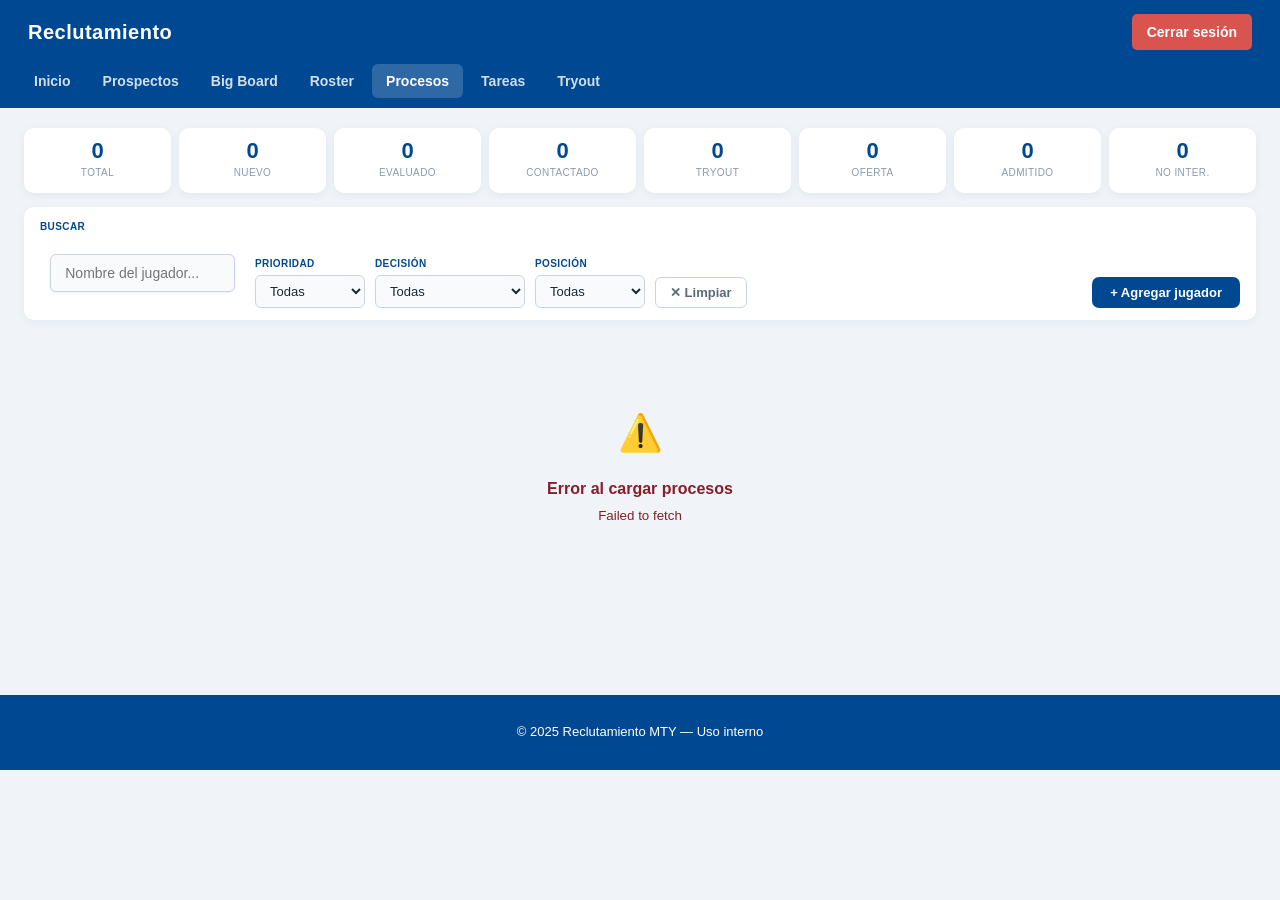
<file: procesos.html>
<!DOCTYPE html>
<html lang="es">
<head>
  <meta charset="UTF-8">
  <meta name="viewport" content="width=device-width, initial-scale=1.0">
  <link rel="icon" type="image/x-icon" href="favicon.ico">
  <title>Procesos — Reclutamiento MTY</title>
  <link rel="stylesheet" href="style.css">
  <style>

    .procesos-main {
      max-width: 100%;
      padding: 20px 24px 48px;
    }

    /* ── Stats ── */
    .crm-stats {
      display: flex;
      gap: 8px;
      flex-wrap: wrap;
      margin-bottom: 14px;
    }
    .crm-stat {
      background: #fff;
      border-radius: 10px;
      padding: 12px 16px;
      text-align: center;
      flex: 1;
      min-width: 70px;
      box-shadow: 0 2px 8px rgba(0,72,146,.07);
    }
    .crm-stat .num {
      font-size: 22px;
      font-weight: 800;
      color: #004892;
      line-height: 1;
    }
    .crm-stat .lbl {
      font-size: 10px;
      color: #8a9ab0;
      text-transform: uppercase;
      letter-spacing: .4px;
      margin-top: 3px;
    }

    /* ── Toolbar ── */
    .crm-toolbar {
      background: #fff;
      border-radius: 10px;
      padding: 12px 16px;
      display: flex;
      justify-content: space-between;
      align-items: flex-end;
      flex-wrap: wrap;
      gap: 10px;
      margin-bottom: 10px;
      box-shadow: 0 2px 8px rgba(0,72,146,.06);
    }
    .toolbar-filters {
      display: flex;
      gap: 10px;
      align-items: flex-end;
      flex-wrap: wrap;
      flex: 1;
    }
    .tf-item {
      display: flex;
      flex-direction: column;
      gap: 3px;
      min-width: 140px;
    }
    .tf-item label {
      font-size: 10px;
      font-weight: 700;
      color: #004892;
      text-transform: uppercase;
      letter-spacing: .4px;
    }
    .tf-item input,
    .tf-item select {
      padding: 7px 10px;
      border: 1px solid #c8d4e3;
      border-radius: 6px;
      font-size: 13px;
      background: #f8fafc;
      color: #1a2a3a;
      width: 100%;
      box-sizing: border-box;
    }
    .tf-item input:focus,
    .tf-item select:focus {
      outline: none;
      border-color: #004892;
      box-shadow: 0 0 0 3px rgba(0,72,146,.12);
    }
    .btn-clear {
      padding: 7px 14px;
      background: #fff;
      border: 1.5px solid #c8d4e3;
      color: #5a6a7a;
      border-radius: 6px;
      font-size: 13px;
      font-weight: 700;
      cursor: pointer;
      white-space: nowrap;
      align-self: flex-end;
      transition: all .15s;
    }
    .btn-clear:hover { border-color: #004892; color: #004892; }
    .toolbar-actions {
      display: flex;
      align-items: center;
      gap: 14px;
      flex-shrink: 0;
    }
    .crm-meta {
      font-size: 12px;
      color: #8a9ab0;
      white-space: nowrap;
    }
    .btn-add {
      padding: 8px 18px;
      background: #004892;
      color: #fff;
      border: none;
      border-radius: 7px;
      font-size: 13px;
      font-weight: 700;
      cursor: pointer;
      white-space: nowrap;
      transition: background .15s;
    }
    .btn-add:hover { background: #003570; }

    /* ── Top scrollbar ── */
    .board-top-scroll {
      overflow-x: auto;
      overflow-y: hidden;
      height: 10px;
      margin-bottom: 4px;
    }
    .board-top-scroll::-webkit-scrollbar { height: 6px; }
    .board-top-scroll::-webkit-scrollbar-track { background: #e8eef5; border-radius: 3px; }
    .board-top-scroll::-webkit-scrollbar-thumb { background: #b0c4d8; border-radius: 3px; }
    #board-top-inner { height: 1px; }

    /* ── Board ── */
    .board {
      display: flex;
      gap: 10px;
      overflow-x: auto;
      align-items: flex-start;
      padding-bottom: 20px;
      scroll-behavior: smooth;
    }
    .board::-webkit-scrollbar { height: 6px; }
    .board::-webkit-scrollbar-track { background: #e8eef5; border-radius: 3px; }
    .board::-webkit-scrollbar-thumb { background: #b0c4d8; border-radius: 3px; }

    /* ── Column ── */
    .col {
      min-width: 210px;
      width: 210px;
      flex-shrink: 0;
      display: flex;
      flex-direction: column;
    }
    .col-header {
      display: flex;
      justify-content: space-between;
      align-items: center;
      padding: 9px 12px;
      border-radius: 8px 8px 0 0;
      color: #fff;
    }
    .col-title {
      font-size: 11px;
      font-weight: 800;
      text-transform: uppercase;
      letter-spacing: .5px;
    }
    .col-count {
      background: rgba(255,255,255,.25);
      border-radius: 10px;
      padding: 1px 7px;
      font-size: 11px;
      font-weight: 800;
    }
    .col-body {
      background: #e8eef5;
      border-radius: 0 0 8px 8px;
      padding: 8px;
      min-height: 120px;
      display: flex;
      flex-direction: column;
      gap: 7px;
      transition: background .15s;
    }
    .col-body.drag-over {
      background: #cfdcee;
      outline: 2px dashed #004892;
      outline-offset: -2px;
    }

    /* ── Card ── */
    .kanban-card {
      background: #fff;
      border-radius: 8px;
      padding: 11px 13px;
      box-shadow: 0 1px 4px rgba(0,72,146,.09);
      cursor: pointer;
      transition: box-shadow .15s, transform .1s;
      user-select: none;
      border-left: 3px solid transparent;
    }
    .kanban-card:hover {
      box-shadow: 0 4px 14px rgba(0,72,146,.17);
      transform: translateY(-1px);
    }
    .kanban-card.dragging {
      opacity: .45;
      transform: scale(.97);
    }
    .card-name {
      font-size: 13px;
      font-weight: 700;
      color: #1a2a3a;
      margin-bottom: 5px;
      line-height: 1.3;
    }
    .card-meta {
      display: flex;
      align-items: center;
      gap: 5px;
      margin-bottom: 6px;
    }
    .card-stars { color: #e0c000; font-size: 11px; letter-spacing: -1px; }
    .stars-off   { color: #d0d8e0; }
    .card-pos {
      font-size: 10px;
      font-weight: 800;
      background: rgba(0,72,146,.1);
      color: #004892;
      padding: 1px 6px;
      border-radius: 4px;
      letter-spacing: .2px;
    }
    .card-badges {
      display: flex;
      align-items: center;
      gap: 6px;
      margin-bottom: 4px;
    }
    .badge-pri {
      width: 22px; height: 22px;
      border-radius: 5px;
      display: flex;
      align-items: center;
      justify-content: center;
      font-weight: 900;
      font-size: 12px;
      flex-shrink: 0;
    }
    .badge-pri.A { background: rgba(0,72,146,.13); color: #004892; }
    .badge-pri.B { background: rgba(0,0,0,.08);   color: #444; }
    .badge-pri.C { background: rgba(139,0,0,.1);  color: #8B0000; }
    .card-decision {
      font-size: 11px;
      font-weight: 600;
    }
    .card-next {
      font-size: 11px;
      color: #5a6a7a;
      margin-top: 4px;
      white-space: nowrap;
      overflow: hidden;
      text-overflow: ellipsis;
    }

    /* ── Modal overlay ── */
    .modal-overlay {
      position: fixed;
      inset: 0;
      background: rgba(0,0,0,.45);
      display: flex;
      align-items: center;
      justify-content: center;
      z-index: 1000;
      padding: 16px;
    }
    .modal-box {
      background: #fff;
      border-radius: 12px;
      width: min(560px, 100%);
      max-height: 90vh;
      overflow-y: auto;
      box-shadow: 0 8px 40px rgba(0,0,0,.25);
      display: flex;
      flex-direction: column;
    }
    .modal-box-sm { width: min(420px, 100%); }
    .modal-header {
      display: flex;
      justify-content: space-between;
      align-items: center;
      padding: 18px 22px 14px;
      border-bottom: 1px solid #edf2f7;
    }
    .modal-header h3 {
      margin: 0;
      font-size: 16px;
      color: #004892;
      font-weight: 800;
    }
    .modal-close-btn {
      background: none;
      border: none;
      font-size: 18px;
      color: #8a9ab0;
      cursor: pointer;
      padding: 4px 8px;
      border-radius: 4px;
      transition: color .15s, background .15s;
      line-height: 1;
    }
    .modal-close-btn:hover { background: #f0f4f8; color: #1a2a3a; }
    .modal-body {
      padding: 18px 22px;
      display: flex;
      flex-direction: column;
      gap: 14px;
    }
    .modal-row {
      display: flex;
      gap: 12px;
      flex-wrap: wrap;
    }
    .modal-field {
      display: flex;
      flex-direction: column;
      gap: 4px;
      flex: 1;
      min-width: 130px;
    }
    .modal-field.full { flex: none; width: 100%; }
    .modal-field label {
      font-size: 10px;
      font-weight: 700;
      color: #004892;
      text-transform: uppercase;
      letter-spacing: .4px;
    }
    .modal-select,
    .modal-input {
      padding: 8px 10px;
      border: 1.5px solid #c8d4e3;
      border-radius: 6px;
      font-size: 13px;
      background: #f8fafc;
      color: #1a2a3a;
      width: 100%;
      box-sizing: border-box;
    }
    .modal-select:focus,
    .modal-input:focus {
      outline: none;
      border-color: #004892;
      box-shadow: 0 0 0 3px rgba(0,72,146,.12);
      background: #fff;
    }
    .modal-textarea {
      padding: 9px 10px;
      border: 1.5px solid #c8d4e3;
      border-radius: 6px;
      font-size: 13px;
      background: #f8fafc;
      color: #1a2a3a;
      width: 100%;
      box-sizing: border-box;
      resize: vertical;
      min-height: 80px;
      font-family: inherit;
    }
    .modal-textarea:focus {
      outline: none;
      border-color: #004892;
      box-shadow: 0 0 0 3px rgba(0,72,146,.12);
      background: #fff;
    }
    .modal-footer {
      display: flex;
      align-items: center;
      gap: 10px;
      padding: 14px 22px 18px;
      border-top: 1px solid #edf2f7;
      flex-wrap: wrap;
    }
    .btn-save {
      padding: 9px 20px;
      background: #004892;
      color: #fff;
      border: none;
      border-radius: 7px;
      font-size: 13px;
      font-weight: 700;
      cursor: pointer;
      transition: background .15s;
    }
    .btn-save:hover    { background: #003570; }
    .btn-save:disabled { background: #8ab0d4; cursor: default; }
    .btn-cancel {
      padding: 9px 16px;
      background: #fff;
      border: 1.5px solid #c8d4e3;
      color: #5a6a7a;
      border-radius: 7px;
      font-size: 13px;
      font-weight: 700;
      cursor: pointer;
      transition: all .15s;
    }
    .btn-cancel:hover { border-color: #004892; color: #004892; }
    .btn-remove-modal {
      padding: 9px 16px;
      background: #fff;
      border: 1.5px solid rgba(139,0,0,.35);
      color: #8B0000;
      border-radius: 7px;
      font-size: 13px;
      font-weight: 700;
      cursor: pointer;
      transition: all .15s;
    }
    .btn-remove-modal:hover { background: #8B0000; color: #fff; border-color: #8B0000; }
    .save-msg { font-size: 13px; font-weight: 600; }
    .save-msg.ok  { color: #0a5038; }
    .save-msg.err { color: #842029; }

    /* ── Add player results ── */
    .add-results {
      max-height: 280px;
      overflow-y: auto;
      border: 1px solid #e0e8f0;
      border-radius: 7px;
      background: #f8fafc;
    }
    .add-hint {
      text-align: center;
      padding: 20px;
      color: #8a9ab0;
      font-size: 13px;
      margin: 0;
    }
    .add-result-item {
      padding: 10px 14px;
      border-bottom: 1px solid #edf2f7;
      cursor: pointer;
      display: flex;
      align-items: center;
      gap: 8px;
      font-size: 13px;
      color: #1a2a3a;
      transition: background .12s;
    }
    .add-result-item:last-child { border-bottom: none; }
    .add-result-item:hover { background: #eef4fb; }
    .add-msg {
      font-size: 13px;
      font-weight: 600;
      margin-top: 8px;
      min-height: 18px;
    }

    /* ── Loading / empty ── */
    .board-loading {
      padding: 60px 40px;
      color: #8a9ab0;
      text-align: center;
      width: 100%;
    }
    .board-loading .spinner {
      width: 36px; height: 36px;
      border: 3px solid #e0e8f0;
      border-top-color: #004892;
      border-radius: 50%;
      animation: spin .7s linear infinite;
      margin: 0 auto 14px;
    }
    @keyframes spin { to { transform: rotate(360deg); } }

    .col-empty {
      text-align: center;
      padding: 16px 8px;
      color: #b0bec8;
      font-size: 11px;
      font-style: italic;
    }

  </style>
</head>
<body>

  <header>
    <div class="header-top">
      <h1>Reclutamiento</h1>
      <p id="bienvenida"></p>
      <button id="cerrar-sesion">Cerrar sesión</button>
    </div>
    <nav>
      <a href="index.html" class="nav-link">Inicio</a>
      <a href="prospectos.html" class="nav-link">Prospectos</a>
      <a href="bigboard.html" class="nav-link">Big Board</a>
      <a href="roster.html" class="nav-link">Roster</a>
      <a href="procesos.html" class="nav-link active">Procesos</a>
      <a href="tareas.html" class="nav-link">Tareas</a>
      <a href="tryout.html" class="nav-link">Tryout</a>
    </nav>
  </header>

  <main class="procesos-main">

    <!-- Stats -->
    <div class="crm-stats">
      <div class="crm-stat"><div class="num" id="s-total">0</div><div class="lbl">Total</div></div>
      <div class="crm-stat"><div class="num" id="s-nuevo">0</div><div class="lbl">Nuevo</div></div>
      <div class="crm-stat"><div class="num" id="s-evaluado">0</div><div class="lbl">Evaluado</div></div>
      <div class="crm-stat"><div class="num" id="s-contactado">0</div><div class="lbl">Contactado</div></div>
      <div class="crm-stat"><div class="num" id="s-tryout-visita">0</div><div class="lbl">Tryout</div></div>
      <div class="crm-stat"><div class="num" id="s-oferta">0</div><div class="lbl">Oferta</div></div>
      <div class="crm-stat"><div class="num" id="s-admitido">0</div><div class="lbl">Admitido</div></div>
      <div class="crm-stat"><div class="num" id="s-no-interesado">0</div><div class="lbl">No inter.</div></div>
    </div>

    <!-- Toolbar -->
    <div class="crm-toolbar">
      <div class="toolbar-filters">
        <div class="tf-item">
          <label for="f-search">Buscar</label>
          <input type="text" id="f-search" placeholder="Nombre del jugador...">
        </div>
        <div class="tf-item" style="min-width:110px;">
          <label for="f-prioridad">Prioridad</label>
          <select id="f-prioridad">
            <option value="">Todas</option>
            <option>A</option>
            <option>B</option>
            <option>C</option>
          </select>
        </div>
        <div class="tf-item" style="min-width:150px;">
          <label for="f-decision">Decisión</label>
          <select id="f-decision">
            <option value="">Todas</option>
            <option>Pendiente</option>
            <option>Oferta</option>
            <option>Seguimiento</option>
            <option>Admitido</option>
            <option>No interesado</option>
          </select>
        </div>
        <div class="tf-item" style="min-width:110px;">
          <label for="f-posicion">Posición</label>
          <select id="f-posicion">
            <option value="">Todas</option>
            <option>QB</option><option>RB</option><option>FB</option>
            <option>WR</option><option>TE</option><option>OT</option>
            <option>OG</option><option>C</option><option>DE</option>
            <option>DT</option><option>LB</option><option>CB</option>
            <option>S</option><option>K</option><option>P</option>
          </select>
        </div>
        <button class="btn-clear" id="btn-clear">✕ Limpiar</button>
      </div>
      <div class="toolbar-actions">
        <span class="crm-meta" id="crm-meta"></span>
        <button class="btn-add" id="btn-add">+ Agregar jugador</button>
      </div>
    </div>

    <!-- Top scrollbar sync -->
    <div id="board-top-scroll" class="board-top-scroll">
      <div id="board-top-inner"></div>
    </div>

    <!-- Kanban board -->
    <div id="board" class="board">
      <div class="board-loading">
        <div class="spinner"></div>
        <p>Cargando procesos...</p>
      </div>
    </div>

  </main>

  <!-- ── Edit modal ── -->
  <div id="modal-edit" class="modal-overlay" style="display:none;">
    <div class="modal-box">
      <div class="modal-header">
        <h3 id="m-title">—</h3>
        <button id="m-close" class="modal-close-btn" title="Cerrar">✕</button>
      </div>
      <div class="modal-body">
        <div class="modal-row">
          <div class="modal-field">
            <label>Etapa</label>
            <select id="m-etapa" class="modal-select">
              <option>Nuevo</option>
              <option>Evaluado</option>
              <option>Contactado</option>
              <option>Tryout / Visita</option>
              <option>Oferta</option>
              <option>Admitido</option>
              <option>No interesado</option>
            </select>
          </div>
          <div class="modal-field">
            <label>Decisión</label>
            <select id="m-decision" class="modal-select">
              <option>Pendiente</option>
              <option>Oferta</option>
              <option>Seguimiento</option>
              <option>Admitido</option>
              <option>No interesado</option>
            </select>
          </div>
          <div class="modal-field" style="max-width:100px;">
            <label>Prioridad</label>
            <select id="m-prioridad" class="modal-select">
              <option>A</option>
              <option>B</option>
              <option>C</option>
            </select>
          </div>
        </div>
        <div class="modal-field full">
          <label>Siguiente paso</label>
          <input type="text" id="m-siguiente" class="modal-input" placeholder="¿Qué hay que hacer?">
        </div>
        <div class="modal-field full">
          <label>Detalles</label>
          <textarea id="m-detalles" class="modal-textarea" placeholder="Notas de contacto, seguimiento, observaciones..."></textarea>
        </div>
        <div class="modal-field full">
          <label>Scouting Report</label>
          <textarea id="m-scouting" class="modal-textarea" placeholder="Evaluación técnica, física, actitudinal..."></textarea>
        </div>
      </div>
      <div class="modal-footer">
        <button id="m-save" class="btn-save">Guardar cambios</button>
        <span id="m-save-msg" class="save-msg" style="display:none;"></span>
        <div style="flex:1;"></div>
        <button id="m-remove" class="btn-remove-modal">Quitar del kanban</button>
        <button id="m-cancel" class="btn-cancel">Cancelar</button>
      </div>
    </div>
  </div>

  <!-- ── Add player modal ── -->
  <div id="modal-add" class="modal-overlay" style="display:none;">
    <div class="modal-box modal-box-sm">
      <div class="modal-header">
        <h3>Agregar jugador al kanban</h3>
        <button id="add-close" class="modal-close-btn" title="Cerrar">✕</button>
      </div>
      <div class="modal-body">
        <div class="modal-field full">
          <label>Buscar jugador</label>
          <input type="text" id="add-search" class="modal-input" placeholder="Escribe nombre o apellido...">
        </div>
        <div id="add-results" class="add-results">
          <p class="add-hint">Escribe al menos 2 caracteres para buscar.</p>
        </div>
        <div id="add-msg" class="add-msg"></div>
      </div>
    </div>
  </div>

  <footer>
    <p>&copy; 2025 Reclutamiento MTY — Uso interno</p>
  </footer>

  <script>
    const u = localStorage.getItem("usuarioActual") || "";
    const bv = document.getElementById("bienvenida");
    if (bv && u) bv.textContent = u;
  </script>
  <script src="config.js"></script>
  <script src="procesos.js"></script>
  <script>
    document.getElementById("nav-otros").addEventListener("click", function(e) {
      e.stopPropagation();
      this.classList.toggle("open");
    });
    document.addEventListener("click", function() {
      const d = document.getElementById("nav-otros");
      if (d) d.classList.remove("open");
    });
  </script>
</body>
</html>
</file>
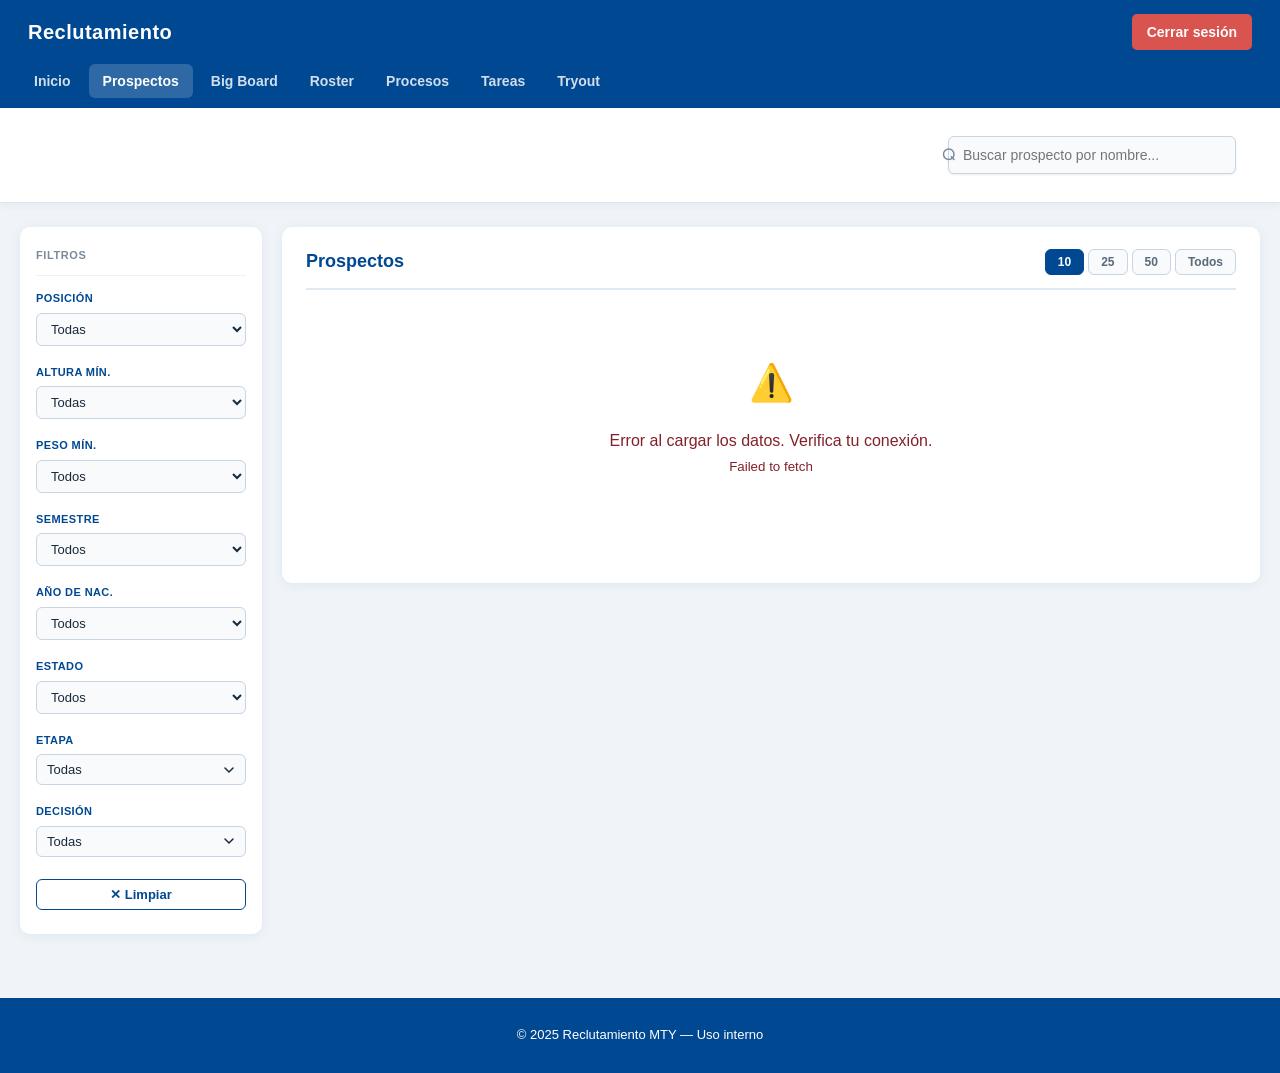
<file: prospectos.html>
<!DOCTYPE html>
<html lang="es">
<head>
  <meta charset="UTF-8">
  <meta name="viewport" content="width=device-width, initial-scale=1.0">
  <link rel="icon" type="image/x-icon" href="favicon.ico">
  <title>Prospectos — Reclutamiento MTY</title>
  <link rel="stylesheet" href="style.css">
  <style>

    /* ── Search strip (full-width, buscador alineado a la derecha) ── */
    .p-search-strip {
      background: #fff;
      border-bottom: 1px solid #dde4ed;
      padding: 12px 28px;
      box-shadow: 0 2px 8px rgba(0,72,146,0.06);
      display: flex;
      justify-content: flex-end;
      align-items: center;
    }

    .p-search-wrap {
      position: relative;
      width: 320px;
    }

    .p-search-wrap svg {
      position: absolute;
      left: 10px;
      top: 50%;
      transform: translateY(-50%);
      color: #7a8a9a;
      pointer-events: none;
    }

    .p-search-wrap input {
      width: 100%;
      box-sizing: border-box;
      padding: 9px 14px 9px 34px;
      font-size: 14px;
      border: 1.5px solid #c8d4e3;
      border-radius: 8px;
      background: #f8fafc;
      color: #1a2a3a;
      transition: border-color 0.15s, box-shadow 0.15s;
    }

    .p-search-wrap input:focus {
      border-color: #004892;
      outline: none;
      box-shadow: 0 0 0 3px rgba(0,72,146,0.12);
      background: #fff;
    }

    /* ── Two-column layout ── */
    .prospectos-layout {
      max-width: 1360px;
      margin: 0 auto;
      padding: 24px 20px;
      display: flex;
      gap: 20px;
      align-items: flex-start;
    }

    /* ── Sidebar ── */
    .p-sidebar {
      width: 210px;
      flex-shrink: 0;
      background: #fff;
      border-radius: 10px;
      padding: 20px 16px 24px;
      box-shadow: 0 2px 12px rgba(0,72,146,0.08);
      /* Stack vertically — new filters just go below */
      display: flex;
      flex-direction: column;
      gap: 18px;
    }

    .p-sidebar-title {
      font-size: 11px;
      font-weight: 700;
      text-transform: uppercase;
      letter-spacing: 0.6px;
      color: #7a8a9a;
      padding-bottom: 10px;
      border-bottom: 1px solid #edf2f7;
      margin-bottom: -4px;
    }

    /* Each filter item in sidebar */
    .pf-item {
      display: flex;
      flex-direction: column;
      gap: 5px;
    }

    .pf-item label {
      font-weight: 700;
      font-size: 11px;
      text-transform: uppercase;
      letter-spacing: 0.4px;
      color: #004892;
    }

    .pf-item select {
      padding: 7px 10px;
      font-size: 13px;
      border: 1px solid #c8d4e3;
      border-radius: 6px;
      background: #f8fafc;
      color: #1a2a3a;
      width: 100%;
      box-sizing: border-box;
      transition: border-color 0.15s, box-shadow 0.15s;
    }

    .pf-item select:focus {
      border-color: #004892;
      outline: none;
      box-shadow: 0 0 0 3px rgba(0,72,146,0.12);
      background: #fff;
    }

    .pf-dropdown {
      position: relative;
      width: 100%;
    }

    .pf-dd-btn {
      width: 100%;
      display: flex;
      justify-content: space-between;
      align-items: center;
      padding: 7px 10px;
      font-size: 13px;
      border: 1px solid #c8d4e3;
      border-radius: 6px;
      background: #f8fafc;
      color: #1a2a3a;
      cursor: pointer;
      transition: border-color 0.15s;
      font-family: inherit;
    }

    .pf-dd-btn:hover,
    .pf-dd-btn.open {
      border-color: #004892;
      background: #fff;
    }

    .pf-dd-btn.has-selection {
      border-color: #004892;
      background: #eef4fb;
      color: #004892;
      font-weight: 700;
    }

    .pf-dd-panel {
      display: none;
      position: absolute;
      top: calc(100% + 4px);
      left: 0;
      right: 0;
      background: #fff;
      border: 1px solid #c8d4e3;
      border-radius: 8px;
      box-shadow: 0 4px 16px rgba(0,72,146,0.12);
      z-index: 200;
      padding: 6px;
      min-width: 100%;
    }

    .pf-dd-panel.open {
      display: block;
    }

    .pf-dd-option {
      display: flex;
      align-items: center;
      gap: 8px;
      padding: 6px 8px;
      border-radius: 5px;
      cursor: pointer;
      font-size: 12px;
      color: #1a2a3a;
      transition: background 0.1s;
      user-select: none;
      white-space: nowrap;
    }

    .pf-dd-option:hover {
      background: #eef4fb;
    }

    .pf-dd-option input[type="checkbox"] {
      accent-color: #004892;
      width: 13px;
      height: 13px;
      flex-shrink: 0;
      cursor: pointer;
    }

    .pf-dd-option.selected {
      color: #004892;
      font-weight: 600;
    }

    /* ── Main content area ── */
    .p-content {
      flex: 1;
      min-width: 0;
    }

    /* ── Table card ── */
    .prospectos-card {
      background: #fff;
      border-radius: 10px;
      padding: 20px 24px;
      box-shadow: 0 2px 12px rgba(0,72,146,0.08);
    }

    .prospectos-header {
      display: flex;
      justify-content: space-between;
      align-items: center;
      flex-wrap: wrap;
      gap: 10px;
      margin-bottom: 16px;
      padding-bottom: 12px;
      border-bottom: 2px solid #e0e8f0;
    }

    #p-titulo {
      color: #004892;
      font-weight: 700;
      margin: 0;
      font-size: 18px;
    }

    .p-meta {
      display: flex;
      align-items: center;
      gap: 14px;
      font-size: 13px;
      color: #5a6a7a;
      flex-wrap: wrap;
    }

    #p-total { font-weight: 700; color: #004892; }

    /* ── Per-page toggle ── */
    .toggle-group { display: flex; gap: 4px; }

    .toggle-btn {
      padding: 5px 12px;
      font-size: 12px;
      font-weight: 700;
      border: 1.5px solid #c8d4e3;
      border-radius: 6px;
      background: #f8fafc;
      color: #5a6a7a;
      cursor: pointer;
      transition: all 0.15s;
    }

    .toggle-btn.active {
      background: #004892;
      border-color: #004892;
      color: #fff;
    }

    /* ── Table ── */
    .prospectos-table {
      width: 100%;
      border-collapse: collapse;
      font-size: 13px;
    }

    .prospectos-table th {
      background: #004892;
      color: #fff;
      padding: 10px 12px;
      text-align: left;
      font-weight: 700;
      font-size: 11px;
      text-transform: uppercase;
      letter-spacing: 0.4px;
      white-space: nowrap;
    }

    .prospectos-table th:first-child { border-radius: 6px 0 0 0; }
    .prospectos-table th:last-child  { border-radius: 0 6px 0 0; }

    .prospectos-table td {
      padding: 9px 12px;
      border-bottom: 1px solid #edf2f7;
      color: #1a2a3a;
      white-space: nowrap;
    }

    .prospectos-table tbody tr {
      cursor: pointer;
      transition: background 0.12s;
    }

    .prospectos-table tbody tr:hover { background: #eef4fb; }
    .prospectos-table tbody tr:last-child td { border-bottom: none; }

    /* ── Stars ── */
    .stars       { color: #e0c000; letter-spacing: -1px; font-size: 13px; }
    .stars-empty { color: #d0d8e0; }

    /* ── CRM badges ── */
    .crm-badge {
      display: inline-block;
      padding: 2px 9px;
      border-radius: 12px;
      font-size: 11px;
      font-weight: 700;
      white-space: nowrap;
    }

    .crm-nuevo         { background: #e9ecef; color: #495057; }
    .crm-evaluando     { background: #cfe2ff; color: #0a4b9a; }
    .crm-contactado    { background: #fff3cd; color: #856404; }
    .crm-interesado    { background: #d1e7dd; color: #0a5038; }
    .crm-tryout        { background: #ffe5cc; color: #8a3e00; }
    .crm-oferta        { background: #e8d5f5; color: #5a1282; }
    .crm-admitido      { background: #0a5038; color: #fff; }
    .crm-no-interesado { background: #f8d7da; color: #842029; }

    /* ── Pagination ── */
    .pagination {
      display: flex;
      justify-content: center;
      align-items: center;
      gap: 6px;
      margin-top: 20px;
      flex-wrap: wrap;
    }

    .pagination button {
      padding: 6px 12px;
      border: 1.5px solid #c8d4e3;
      border-radius: 6px;
      background: #f8fafc;
      color: #004892;
      font-size: 13px;
      font-weight: 600;
      cursor: pointer;
      transition: all 0.15s;
    }

    .pagination button.active    { background: #004892; border-color: #004892; color: #fff; }
    .pagination button:hover:not(.active):not(:disabled) { background: #eef4fb; border-color: #004892; }
    .pagination button:disabled  { opacity: 0.4; cursor: default; }

    /* ── Loading / empty states ── */
    .loading-state,
    .empty-state {
      text-align: center;
      padding: 48px 24px;
      color: #7a8a9a;
    }

    .loading-state .spinner {
      width: 36px;
      height: 36px;
      border: 3px solid #e0e8f0;
      border-top-color: #004892;
      border-radius: 50%;
      animation: spin 0.7s linear infinite;
      margin: 0 auto 14px;
    }

    @keyframes spin { to { transform: rotate(360deg); } }

    .empty-state .empty-icon { font-size: 42px; margin-bottom: 12px; }
    .empty-state h3 { color: #004892; margin: 0 0 6px; font-size: 16px; }

    /* ── Responsive ── */
    @media (max-width: 860px) {
      .prospectos-layout { flex-direction: column; }
      .p-sidebar { width: 100%; flex-direction: row; flex-wrap: wrap; gap: 12px 16px; padding: 14px 16px; }
      .p-sidebar-title { width: 100%; margin-bottom: 0; }
      .pf-item { min-width: 140px; flex: 1; }
      .p-search-wrap { width: 100%; }
    }

    @media (max-width: 600px) {
      .prospectos-table { font-size: 12px; }
      .prospectos-table th, .prospectos-table td { padding: 7px 8px; }
    }

  </style>
</head>
<body>

  <header>
    <div class="header-top">
      <h1>Reclutamiento</h1>
      <p id="bienvenida"></p>
      <button id="cerrar-sesion">Cerrar sesión</button>
    </div>
    <nav>
      <a href="index.html" class="nav-link">Inicio</a>
      <a href="prospectos.html" class="nav-link active">Prospectos</a>
      <a href="bigboard.html" class="nav-link">Big Board</a>
      <a href="roster.html" class="nav-link">Roster</a>
      <a href="procesos.html" class="nav-link">Procesos</a>
      <a href="tareas.html" class="nav-link">Tareas</a>
      <a href="tryout.html" class="nav-link">Tryout</a>
    </nav>
  </header>

  <!-- Buscador superior derecho -->
  <div class="p-search-strip">
    <div class="p-search-wrap">
      <svg width="15" height="15" viewBox="0 0 20 20" fill="none" stroke="currentColor" stroke-width="2" stroke-linecap="round" stroke-linejoin="round">
        <circle cx="9" cy="9" r="7"/><line x1="16" y1="16" x2="12.5" y2="12.5"/>
      </svg>
      <input type="text" id="f-buscar" placeholder="Buscar prospecto por nombre...">
    </div>
  </div>

  <!-- Layout: sidebar + contenido principal -->
  <div class="prospectos-layout">

    <!-- Sidebar de filtros -->
    <aside class="p-sidebar">
      <div class="p-sidebar-title">Filtros</div>

      <div class="pf-item">
        <label for="f-posicion">Posición</label>
        <select id="f-posicion">
          <option value="">Todas</option>
          <option>QB</option><option>RB</option><option>FB</option>
          <option>WR</option><option>TE</option><option>OL</option>
          <option>DL</option>
          <option>LB</option><option>DB</option>
        </select>
      </div>

      <div class="pf-item">
        <label for="f-altura-min">Altura mín.</label>
        <select id="f-altura-min">
          <option value="">Todas</option>
          <option>1.50</option><option>1.55</option><option>1.60</option>
          <option>1.65</option><option>1.70</option><option>1.75</option>
          <option>1.80</option><option>1.85</option><option>1.90</option>
          <option>1.95</option><option>2.00</option><option>2.05</option>
          <option>2.10</option>
        </select>
      </div>

      <div class="pf-item">
        <label for="f-peso-min">Peso mín.</label>
        <select id="f-peso-min">
          <option value="">Todos</option>
          <option>50</option><option>55</option><option>60</option>
          <option>65</option><option>70</option><option>75</option>
          <option>80</option><option>85</option><option>90</option>
          <option>95</option><option>100</option><option>105</option>
          <option>110</option><option>115</option><option>120</option>
          <option>125</option><option>130</option><option>135</option>
          <option>140</option><option>145</option><option>150</option>
        </select>
      </div>

      <div class="pf-item">
        <label for="f-clase">Semestre</label>
        <select id="f-clase">
          <option value="">Todos</option>
          <option>1ro</option>
          <option>2do</option>
          <option>3ro</option>
          <option>4to</option>
          <option>5to</option>
          <option>6to</option>
        </select>
      </div>

      <div class="pf-item">
        <label for="f-anio">Año de nac.</label>
        <select id="f-anio">
          <option value="">Todos</option>
          <!-- Se llena desde prospectos.js con los años que existen en los datos -->
        </select>
      </div>

      <div class="pf-item">
        <label for="f-estado">Estado</label>
        <select id="f-estado">
          <option value="">Todos</option>
          <option>Aguascalientes</option><option>Baja California</option>
          <option>Baja California Sur</option><option>Campeche</option>
          <option>Chiapas</option><option>Chihuahua</option>
          <option>Ciudad de México</option><option>Coahuila</option>
          <option>Colima</option><option>Durango</option>
          <option>Estado de México</option><option>Guanajuato</option>
          <option>Guerrero</option><option>Hidalgo</option>
          <option>Jalisco</option><option>Michoacán</option>
          <option>Morelos</option><option>Nayarit</option>
          <option>Nuevo León</option><option>Oaxaca</option>
          <option>Puebla</option><option>Querétaro</option>
          <option>Quintana Roo</option><option>San Luis Potosí</option>
          <option>Sinaloa</option><option>Sonora</option>
          <option>Tabasco</option><option>Tamaulipas</option>
          <option>Tlaxcala</option><option>Veracruz</option>
          <option>Yucatán</option><option>Zacatecas</option>
        </select>
      </div>

      <!-- Filtro Etapa -->
      <div class="pf-item">
        <label>Etapa</label>
        <div class="pf-dropdown" id="dd-etapa">
          <button class="pf-dd-btn" type="button">
            <span class="pf-dd-label">Todas</span>
            <svg width="12" height="12" viewBox="0 0 12 12" fill="none">
              <path d="M2 4l4 4 4-4" stroke="currentColor" stroke-width="1.5" stroke-linecap="round"/>
            </svg>
          </button>
          <div class="pf-dd-panel" id="dd-etapa-panel"></div>
        </div>
      </div>

      <!-- Filtro Decisión -->
      <div class="pf-item">
        <label>Decisión</label>
        <div class="pf-dropdown" id="dd-decision">
          <button class="pf-dd-btn" type="button">
            <span class="pf-dd-label">Todas</span>
            <svg width="12" height="12" viewBox="0 0 12 12" fill="none">
              <path d="M2 4l4 4 4-4" stroke="currentColor" stroke-width="1.5" stroke-linecap="round"/>
            </svg>
          </button>
          <div class="pf-dd-panel" id="dd-decision-panel"></div>
        </div>
      </div>

      <button class="btn-limpiar" id="btn-limpiar" style="margin-top:4px;">✕ Limpiar</button>
    </aside>

    <!-- Contenido principal: tabla -->
    <div class="p-content">
      <div class="prospectos-card">

        <div class="prospectos-header">
          <h2 id="p-titulo">Prospectos</h2>
          <div class="p-meta">
            <span id="p-total"></span>
            <div class="toggle-group" id="per-page-toggle">
              <button class="toggle-btn active" data-n="10">10</button>
              <button class="toggle-btn" data-n="25">25</button>
              <button class="toggle-btn" data-n="50">50</button>
              <button class="toggle-btn" data-n="all">Todos</button>
            </div>
          </div>
        </div>

        <div id="table-wrap">
          <div class="loading-state" id="loading">
            <div class="spinner"></div>
            <p>Cargando prospectos...</p>
          </div>

          <table class="prospectos-table" id="p-table" style="display:none;">
            <thead>
              <tr>
                <th>#</th>
                <th>Nombre</th>
                <th>Posición</th>
                <th>Estado</th>
                <th>Altura</th>
                <th>Peso</th>
                <th>40 yds</th>
                <th>Año</th>
                <th>Calificación</th>
                <th>Etapa</th>
              </tr>
            </thead>
            <tbody id="p-tbody"></tbody>
          </table>

          <div class="empty-state" id="empty" style="display:none;">
            <div class="empty-icon">🏈</div>
            <h3>Sin prospectos</h3>
            <p>No hay resultados para los filtros seleccionados.</p>
          </div>
        </div>

        <div class="pagination" id="pagination"></div>

      </div>
    </div>

  </div><!-- /prospectos-layout -->

  <footer>
    <p>&copy; 2025 Reclutamiento MTY — Uso interno</p>
  </footer>

  <script>

    const u = localStorage.getItem("usuarioActual") || "";
    const bienvenida = document.getElementById("bienvenida");
    if (bienvenida && u) bienvenida.textContent = u;
  </script>
  <script src="config.js"></script>
  <script src="prospectos.js"></script>
  <script>
    document.getElementById("nav-otros").addEventListener("click", function(e) {
      e.stopPropagation();
      this.classList.toggle("open");
    });
    document.addEventListener("click", function() {
      const d = document.getElementById("nav-otros");
      if (d) d.classList.remove("open");
    });
  </script>
</body>
</html>
</file>
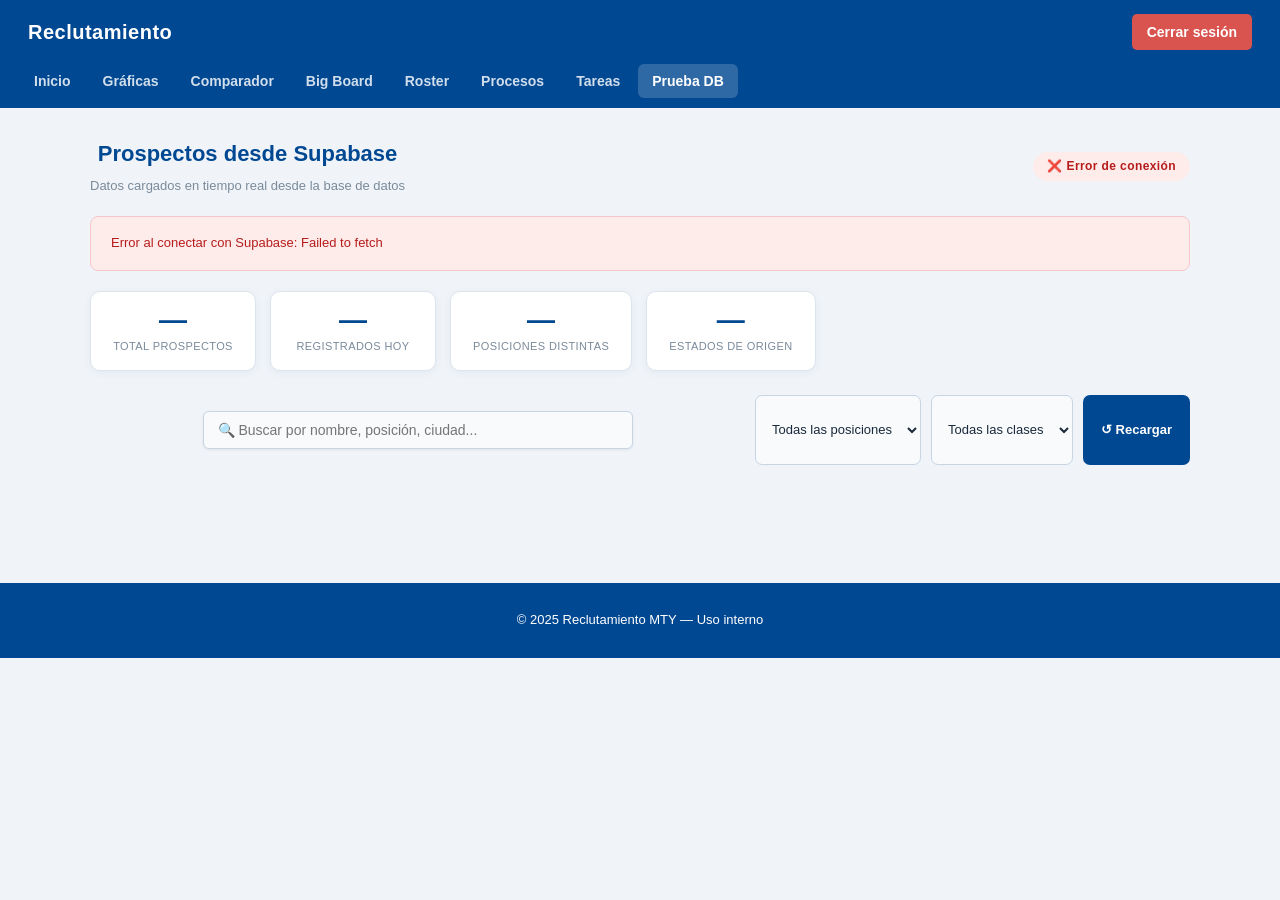
<file: prueba.html>
<!DOCTYPE html>
<html lang="es">
<head>
  <meta charset="UTF-8">
  <meta name="viewport" content="width=device-width, initial-scale=1.0">
  <title>Prueba Supabase – Reclutamiento</title>
  <link rel="stylesheet" href="style.css">
  <style>
    .prueba-wrap {
      max-width: 1100px;
      margin: 28px auto;
      padding: 0 20px 60px;
    }

    .prueba-header {
      display: flex;
      align-items: center;
      justify-content: space-between;
      margin-bottom: 20px;
      flex-wrap: wrap;
      gap: 12px;
    }

    .prueba-header h2 {
      color: #004892;
      font-size: 22px;
      margin: 0;
    }

    .badge-status {
      padding: 5px 14px;
      border-radius: 20px;
      font-size: 12px;
      font-weight: 700;
      letter-spacing: 0.4px;
    }

    .badge-ok  { background: #e6f4ea; color: #1e7e34; }
    .badge-err { background: #fdecea; color: #b71c1c; }
    .badge-loading { background: #e8f0fe; color: #1a73e8; }

    /* Stats strip */
    .stats-strip {
      display: flex;
      gap: 14px;
      flex-wrap: wrap;
      margin-bottom: 24px;
    }

    .stat-card {
      background: #fff;
      border: 1px solid #dde4ed;
      border-radius: 10px;
      padding: 14px 22px;
      min-width: 120px;
      text-align: center;
      box-shadow: 0 2px 8px rgba(0,72,146,0.06);
    }

    .stat-num {
      font-size: 28px;
      font-weight: 800;
      color: #004892;
      line-height: 1;
    }

    .stat-label {
      font-size: 11px;
      color: #7a8a9a;
      margin-top: 4px;
      text-transform: uppercase;
      letter-spacing: 0.4px;
    }

    /* Búsqueda */
    .search-bar {
      display: flex;
      gap: 10px;
      margin-bottom: 18px;
      flex-wrap: wrap;
    }

    .search-bar input {
      flex: 1;
      min-width: 200px;
      padding: 9px 14px;
      border: 1px solid #c8d4e3;
      border-radius: 7px;
      font-size: 14px;
      background: #f8fafc;
      color: #1a2a3a;
      margin: 0;
      width: auto;
    }

    .search-bar select {
      padding: 9px 12px;
      border: 1px solid #c8d4e3;
      border-radius: 7px;
      font-size: 13px;
      background: #f8fafc;
      color: #1a2a3a;
    }

    .btn-recargar {
      padding: 9px 18px;
      background: #004892;
      color: white;
      border: none;
      border-radius: 7px;
      font-size: 13px;
      font-weight: 600;
      cursor: pointer;
      transition: background 0.18s;
    }

    .btn-recargar:hover { background: #003570; }

    /* Tabla */
    .tabla-wrap {
      overflow-x: auto;
      border-radius: 10px;
      box-shadow: 0 2px 12px rgba(0,72,146,0.08);
    }

    table {
      width: 100%;
      border-collapse: collapse;
      background: #fff;
      font-size: 13px;
    }

    thead th {
      background: #004892;
      color: white;
      padding: 11px 14px;
      text-align: left;
      font-weight: 600;
      white-space: nowrap;
      font-size: 12px;
      letter-spacing: 0.3px;
    }

    tbody tr {
      border-bottom: 1px solid #eef1f6;
      transition: background 0.12s;
    }

    tbody tr:hover { background: #f0f5ff; }

    tbody td {
      padding: 10px 14px;
      color: #1a2a3a;
      vertical-align: middle;
    }

    .td-nombre {
      font-weight: 700;
      color: #004892;
    }

    .badge-pos {
      display: inline-block;
      padding: 2px 8px;
      background: #e8f0fe;
      color: #004892;
      border-radius: 4px;
      font-size: 11px;
      font-weight: 700;
    }

    .badge-clase {
      display: inline-block;
      padding: 2px 8px;
      background: #f3e5f5;
      color: #6a1b9a;
      border-radius: 4px;
      font-size: 11px;
      font-weight: 700;
    }

    .empty-state {
      text-align: center;
      padding: 60px 20px;
      color: #7a8a9a;
    }

    .empty-state .icon { font-size: 40px; margin-bottom: 12px; }

    #loading-state {
      text-align: center;
      padding: 40px;
      color: #7a8a9a;
      font-size: 14px;
    }

    .error-box {
      background: #fdecea;
      border: 1px solid #f5c6cb;
      border-radius: 8px;
      padding: 16px 20px;
      color: #b71c1c;
      font-size: 13px;
      margin-bottom: 20px;
    }

    .tag-nuevo {
      display: inline-block;
      padding: 2px 8px;
      background: #e6f4ea;
      color: #1e7e34;
      border-radius: 4px;
      font-size: 10px;
      font-weight: 700;
      margin-left: 6px;
      vertical-align: middle;
    }
  </style>
</head>
<body>

  <header>
    <div class="header-top">
      <h1>Reclutamiento</h1>
      <button id="cerrar-sesion">Cerrar sesión</button>
    </div>
    <nav>
      <a href="index.html" class="nav-link">Inicio</a>
      <a href="graficas.html" class="nav-link">Gráficas</a>
      <a href="comparador.html" class="nav-link">Comparador</a>
      <a href="bigboard.html" class="nav-link">Big Board</a>
      <a href="roster.html" class="nav-link">Roster</a>
      <a href="procesos.html" class="nav-link">Procesos</a>
      <a href="tareas.html" class="nav-link">Tareas</a>
      <a href="prueba.html" class="nav-link active">Prueba DB</a>
    </nav>
  </header>

  <div class="prueba-wrap">

    <div class="prueba-header">
      <div>
        <h2>Prospectos desde Supabase</h2>
        <p style="margin:4px 0 0; font-size:13px; color:#7a8a9a;">Datos cargados en tiempo real desde la base de datos</p>
      </div>
      <span id="status-badge" class="badge-status badge-loading">⏳ Cargando...</span>
    </div>

    <div id="error-box" class="error-box" style="display:none;"></div>

    <!-- Stats -->
    <div class="stats-strip">
      <div class="stat-card">
        <div class="stat-num" id="stat-total">—</div>
        <div class="stat-label">Total prospectos</div>
      </div>
      <div class="stat-card">
        <div class="stat-num" id="stat-hoy">—</div>
        <div class="stat-label">Registrados hoy</div>
      </div>
      <div class="stat-card">
        <div class="stat-num" id="stat-posiciones">—</div>
        <div class="stat-label">Posiciones distintas</div>
      </div>
      <div class="stat-card">
        <div class="stat-num" id="stat-estados">—</div>
        <div class="stat-label">Estados de origen</div>
      </div>
    </div>

    <!-- Búsqueda y filtros -->
    <div class="search-bar">
      <input type="text" id="buscar" placeholder="🔍 Buscar por nombre, posición, ciudad...">
      <select id="filtro-pos">
        <option value="">Todas las posiciones</option>
        <option>QB</option><option>RB</option><option>FB</option>
        <option>WR</option><option>TE</option><option>OT</option>
        <option>OG</option><option>C</option><option>DE</option>
        <option>DT</option><option>LB</option><option>CB</option>
        <option>S</option><option>K</option><option>P</option>
      </select>
      <select id="filtro-clase">
        <option value="">Todas las clases</option>
        <option>2025</option><option>2026</option>
        <option>2027</option><option>2028</option>
      </select>
      <button class="btn-recargar" onclick="cargarJugadores()">↺ Recargar</button>
    </div>

    <!-- Tabla -->
    <div class="tabla-wrap">
      <div id="loading-state">Cargando datos desde Supabase...</div>
      <table id="tabla-jugadores" style="display:none;">
        <thead>
          <tr>
            <th>#</th>
            <th>Nombre</th>
            <th>Posición</th>
            <th>Clase</th>
            <th>Ciudad</th>
            <th>Estado</th>
            <th>Estatura</th>
            <th>Peso</th>
            <th>40 yds</th>
            <th>Preparatoria</th>
            <th>Registrado</th>
          </tr>
        </thead>
        <tbody id="tabla-body"></tbody>
      </table>
      <div id="empty-state" class="empty-state" style="display:none;">
        <div class="icon">🏈</div>
        <div>No se encontraron prospectos con esos filtros</div>
      </div>
    </div>

  </div>

  <footer>
    <p>&copy; 2025 Reclutamiento MTY — Uso interno</p>
  </footer>

  <script>
  </script>
  <script src="prueba.js"></script>
</body>
</html>
</file>
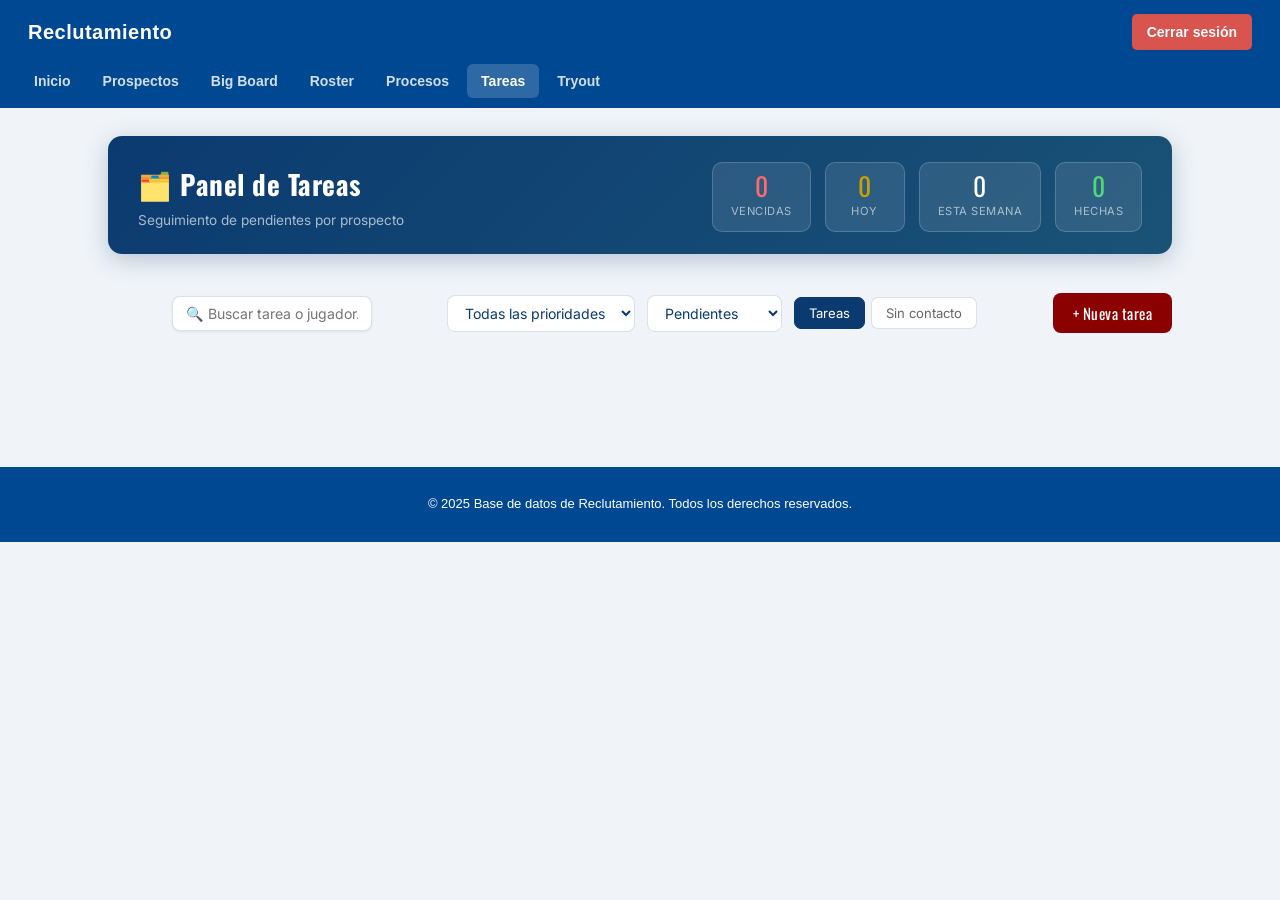
<file: tareas.html>
<!DOCTYPE html>
<html lang="es">
<head>
  <meta charset="UTF-8">
  <meta name="viewport" content="width=device-width, initial-scale=1.0">
  <link rel="icon" type="image/x-icon" href="favicon.ico">
  <title>Tareas – Reclutamiento</title>
  <link rel="stylesheet" href="style.css">
  <link rel="preconnect" href="https://fonts.googleapis.com">
  <link href="https://fonts.googleapis.com/css2?family=Oswald:wght@400;600;700&family=Inter:wght@300;400;500;600&display=swap" rel="stylesheet">
  <style>
    /* ── Variables ── */
    :root {
      --navy:   #0b3a70;
      --red:    #8B0000;
      --gold:   #c8a200;
      --light:  #f0f4fa;
      --white:  #ffffff;
      --border: rgba(11,58,112,0.15);
      --shadow: 0 2px 12px rgba(11,58,112,0.10);
    }

    /* ── Reset extras ── */
    *, *::before, *::after { box-sizing: border-box; }

    /* ── Layout ── */
    .tareas-wrap {
      max-width: 1100px;
      margin: 28px auto;
      padding: 0 18px 60px;
    }

    /* ── Hero strip ── */
    .hero-strip {
      background: linear-gradient(135deg, var(--navy) 0%, #1a5276 100%);
      border-radius: 14px;
      padding: 26px 30px 22px;
      margin-bottom: 26px;
      display: flex;
      align-items: center;
      justify-content: space-between;
      flex-wrap: wrap;
      gap: 14px;
      box-shadow: 0 6px 24px rgba(11,58,112,0.25);
    }
    .hero-strip h2 {
      font-family: 'Oswald', sans-serif;
      font-size: 1.7rem;
      color: var(--white);
      margin: 0;
      text-align: left;
      letter-spacing: .5px;
    }
    .hero-strip p {
      color: rgba(255,255,255,.65);
      margin: 4px 0 0;
      font-size: .85rem;
      font-family: 'Inter', sans-serif;
    }
    .hero-kpis {
      display: flex;
      gap: 14px;
      flex-wrap: wrap;
    }
    .kpi {
      background: rgba(255,255,255,.10);
      border: 1px solid rgba(255,255,255,.18);
      border-radius: 10px;
      padding: 10px 18px;
      text-align: center;
      min-width: 80px;
    }
    .kpi-num {
      font-family: 'Oswald', sans-serif;
      font-size: 1.6rem;
      color: var(--white);
      line-height: 1;
    }
    .kpi-label {
      font-size: .7rem;
      color: rgba(255,255,255,.6);
      margin-top: 4px;
      font-family: 'Inter', sans-serif;
      text-transform: uppercase;
      letter-spacing: .5px;
    }
    .kpi.urgente .kpi-num { color: #ff6b6b; }
    .kpi.hoy .kpi-num    { color: var(--gold); }
    .kpi.ok .kpi-num     { color: #52d67a; }

    /* ── Controls bar ── */
    .controls-bar {
      display: flex;
      align-items: center;
      gap: 12px;
      flex-wrap: wrap;
      margin-bottom: 20px;
    }
    .controls-bar input[type="text"],
    .controls-bar select {
      font-family: 'Inter', sans-serif;
      border: 1.5px solid var(--border);
      border-radius: 8px;
      padding: 8px 13px;
      font-size: .88rem;
      color: var(--navy);
      background: var(--white);
      outline: none;
      transition: border-color .2s;
    }
    .controls-bar input[type="text"]:focus,
    .controls-bar select:focus {
      border-color: var(--navy);
    }
    .controls-bar input[type="text"] { width: 200px; }
    .btn-add {
      font-family: 'Oswald', sans-serif;
      background: var(--red);
      color: var(--white);
      border: none;
      border-radius: 8px;
      padding: 9px 20px;
      font-size: .95rem;
      cursor: pointer;
      letter-spacing: .5px;
      transition: background .2s;
      margin-left: auto;
    }
    .btn-add:hover { background: #a00000; }

    /* ── Sections ── */
    .section-title {
      font-family: 'Oswald', sans-serif;
      font-size: 1rem;
      color: var(--navy);
      text-transform: uppercase;
      letter-spacing: 1px;
      padding: 0 0 8px;
      border-bottom: 2px solid var(--border);
      margin: 0 0 14px;
      display: flex;
      align-items: center;
      gap: 8px;
    }
    .section-title .badge-count {
      background: var(--navy);
      color: white;
      font-size: .7rem;
      border-radius: 20px;
      padding: 2px 9px;
      font-family: 'Inter', sans-serif;
      font-weight: 600;
    }
    .section-title .badge-count.red { background: var(--red); }
    .section-title .badge-count.gold { background: var(--gold); color: #333; }

    .section-block { margin-bottom: 32px; }

    /* ── Task card ── */
    .task-list { display: flex; flex-direction: column; gap: 10px; }

    .task-card {
      background: var(--white);
      border-radius: 10px;
      border-left: 5px solid var(--navy);
      box-shadow: var(--shadow);
      padding: 14px 18px;
      display: flex;
      align-items: flex-start;
      gap: 14px;
      transition: transform .15s, box-shadow .15s;
      animation: slideIn .22s ease;
    }
    @keyframes slideIn {
      from { opacity: 0; transform: translateY(8px); }
      to   { opacity: 1; transform: translateY(0); }
    }
    .task-card:hover { transform: translateY(-2px); box-shadow: 0 6px 20px rgba(11,58,112,0.14); }
    .task-card.urgente { border-left-color: #c0392b; }
    .task-card.hoy     { border-left-color: var(--gold); }
    .task-card.normal  { border-left-color: var(--navy); }
    .task-card.done    { border-left-color: #52d67a; opacity: .65; }

    .task-check {
      width: 20px; height: 20px;
      border: 2px solid #aabccc;
      border-radius: 50%;
      cursor: pointer;
      flex-shrink: 0;
      margin-top: 2px;
      transition: background .2s, border-color .2s;
      display: flex; align-items: center; justify-content: center;
    }
    .task-check:hover { border-color: var(--navy); }
    .task-card.done .task-check {
      background: #52d67a; border-color: #52d67a;
    }
    .task-check-mark { display: none; color: white; font-size: 12px; }
    .task-card.done .task-check-mark { display: block; }

    .task-body { flex: 1; min-width: 0; }
    .task-title {
      font-family: 'Inter', sans-serif;
      font-weight: 600;
      font-size: .95rem;
      color: var(--navy);
      margin: 0 0 4px;
    }
    .task-card.done .task-title { text-decoration: line-through; color: #888; }
    .task-meta {
      display: flex; flex-wrap: wrap; gap: 8px; align-items: center;
    }
    .task-tag {
      font-size: .72rem;
      font-family: 'Inter', sans-serif;
      padding: 2px 9px;
      border-radius: 20px;
      font-weight: 500;
    }
    .tag-jugador  { background: #e8f0fb; color: var(--navy); }
    .tag-etapa    { background: #f0e8fb; color: #5b2180; }
    .tag-prioridad-A { background: #fde8e8; color: #8B0000; }
    .tag-prioridad-B { background: #fef3e0; color: #7a5c00; }
    .tag-prioridad-C { background: #e8f8ed; color: #1a5e2a; }
    .task-date {
      font-size: .72rem;
      color: #888;
      font-family: 'Inter', sans-serif;
      margin-left: auto;
    }
    .task-date.vencida { color: #c0392b; font-weight: 600; }
    .task-date.hoy     { color: #b38000; font-weight: 600; }

    .task-actions { display: flex; gap: 6px; flex-shrink: 0; }
    .btn-icon {
      background: none; border: 1.5px solid var(--border);
      border-radius: 6px; width: 30px; height: 30px;
      cursor: pointer; font-size: 14px; color: #666;
      display: flex; align-items: center; justify-content: center;
      transition: background .15s, border-color .15s;
    }
    .btn-icon:hover { background: var(--light); border-color: var(--navy); color: var(--navy); }
    .btn-icon.del:hover { background: #fde8e8; border-color: var(--red); color: var(--red); }

    /* ── Empty state ── */
    .empty-state {
      text-align: center; padding: 36px 20px;
      color: #aaa; font-family: 'Inter', sans-serif; font-size: .9rem;
    }
    .empty-state .icon { font-size: 2.5rem; margin-bottom: 10px; }

    /* ── Modal ── */
    .modal-overlay {
      position: fixed; inset: 0;
      background: rgba(0,0,0,.45); z-index: 1000;
      display: flex; align-items: center; justify-content: center;
      padding: 20px;
      opacity: 0; pointer-events: none; transition: opacity .2s;
    }
    .modal-overlay.open { opacity: 1; pointer-events: all; }
    .modal {
      background: var(--white); border-radius: 14px;
      padding: 28px 30px; width: 100%; max-width: 480px;
      box-shadow: 0 20px 60px rgba(0,0,0,.3);
      transform: translateY(20px); transition: transform .2s;
    }
    .modal-overlay.open .modal { transform: translateY(0); }
    .modal h3 {
      font-family: 'Oswald', sans-serif; font-size: 1.3rem;
      color: var(--navy); margin: 0 0 20px;
    }
    .form-group { margin-bottom: 16px; }
    .form-group label {
      display: block; font-size: .8rem; font-weight: 600;
      color: var(--navy); margin-bottom: 5px; font-family: 'Inter', sans-serif;
      text-transform: uppercase; letter-spacing: .5px;
    }
    .form-group input,
    .form-group select,
    .form-group textarea {
      width: 100%; font-family: 'Inter', sans-serif;
      border: 1.5px solid var(--border); border-radius: 8px;
      padding: 9px 13px; font-size: .9rem; color: var(--navy);
      background: var(--white); outline: none; transition: border-color .2s;
    }
    .form-group input:focus,
    .form-group select:focus,
    .form-group textarea:focus { border-color: var(--navy); }
    .form-group textarea { resize: vertical; min-height: 70px; }
    .form-row { display: flex; gap: 12px; }
    .form-row .form-group { flex: 1; }
    .modal-actions {
      display: flex; gap: 10px; justify-content: flex-end; margin-top: 22px;
    }
    .btn-cancel {
      background: none; border: 1.5px solid var(--border); border-radius: 8px;
      padding: 9px 20px; font-family: 'Oswald', sans-serif;
      font-size: .95rem; color: #666; cursor: pointer; transition: all .2s;
    }
    .btn-cancel:hover { border-color: #888; }
    .btn-save {
      background: var(--navy); color: var(--white); border: none;
      border-radius: 8px; padding: 9px 24px; font-family: 'Oswald', sans-serif;
      font-size: .95rem; cursor: pointer; transition: background .2s;
    }
    .btn-save:hover { background: #0d4c8a; }

    /* ── Alerts banner ── */
    .alert-banner {
      background: linear-gradient(90deg, #8B0000, #a00000);
      color: white; border-radius: 10px;
      padding: 13px 18px; margin-bottom: 20px;
      display: flex; align-items: center; gap: 12px;
      font-family: 'Inter', sans-serif; font-size: .88rem;
      box-shadow: 0 4px 14px rgba(139,0,0,.3);
      animation: slideIn .3s ease;
    }
    .alert-banner .icon { font-size: 1.2rem; }
    .alert-banner a { color: #ffcdd2; text-decoration: underline; cursor: pointer; }
    .alert-banner.hidden { display: none; }

    /* ── No prospectos sin contacto section ── */
    .sin-contacto-card {
      background: var(--white); border-radius: 10px;
      border-left: 5px solid var(--gold);
      box-shadow: var(--shadow); padding: 14px 18px;
      display: flex; align-items: center; gap: 14px;
      margin-bottom: 10px; cursor: pointer;
      transition: transform .15s;
      text-decoration: none;
    }
    .sin-contacto-card:hover { transform: translateX(4px); }
    .sin-contacto-card .avatar {
      width: 40px; height: 40px; border-radius: 50%;
      background: linear-gradient(135deg, var(--navy), #1a5276);
      display: flex; align-items: center; justify-content: center;
      color: white; font-family: 'Oswald', sans-serif;
      font-size: 1rem; flex-shrink: 0;
    }
    .sin-contacto-card .info { flex: 1; }
    .sin-contacto-card .sc-name {
      font-family: 'Inter', sans-serif; font-weight: 600;
      color: var(--navy); font-size: .92rem;
    }
    .sin-contacto-card .sc-meta {
      font-size: .76rem; color: #888; margin-top: 2px;
    }
    .sin-contacto-card .sc-days {
      font-family: 'Oswald', sans-serif; font-size: 1.1rem;
      color: var(--gold); text-align: right;
    }
    .sc-days span { font-size: .65rem; display: block; color: #aaa; font-family: 'Inter', sans-serif; }

    /* ── View toggle ── */
    .view-toggle { display: flex; gap: 6px; }
    .view-btn {
      background: var(--white); border: 1.5px solid var(--border);
      border-radius: 7px; padding: 7px 14px;
      font-family: 'Inter', sans-serif; font-size: .82rem;
      cursor: pointer; color: #666; transition: all .15s;
    }
    .view-btn.active {
      background: var(--navy); color: white; border-color: var(--navy);
    }

    /* ── Responsive ── */
    @media (max-width: 600px) {
      .hero-strip { flex-direction: column; }
      .controls-bar input[type="text"] { width: 100%; }
      .form-row { flex-direction: column; }
    }
  </style>
</head>
<body>
  <header>
    <div class="header-top">
      <h1>Reclutamiento</h1>
      <button id="cerrar-sesion">Cerrar sesión</button>
    </div>
    <nav>
      <a href="index.html" class="nav-link">Inicio</a>
      <a href="prospectos.html" class="nav-link">Prospectos</a>
      <a href="bigboard.html" class="nav-link">Big Board</a>
      <a href="roster.html" class="nav-link">Roster</a>
      <a href="procesos.html" class="nav-link">Procesos</a>
      <a href="tareas.html" class="nav-link active">Tareas</a>
      <a href="tryout.html" class="nav-link">Tryout</a>
    </nav>
  </header>

  <!-- Alert banner para vencidas -->
  <div class="tareas-wrap">
    <div id="alert-banner" class="alert-banner hidden">
      <span class="icon">⚠️</span>
      <span id="alert-text"></span>
    </div>

    <!-- Hero strip con KPIs -->
    <div class="hero-strip">
      <div>
        <h2>🗂️ Panel de Tareas</h2>
        <p>Seguimiento de pendientes por prospecto</p>
      </div>
      <div class="hero-kpis">
        <div class="kpi urgente">
          <div class="kpi-num" id="kpi-vencidas">0</div>
          <div class="kpi-label">Vencidas</div>
        </div>
        <div class="kpi hoy">
          <div class="kpi-num" id="kpi-hoy">0</div>
          <div class="kpi-label">Hoy</div>
        </div>
        <div class="kpi">
          <div class="kpi-num" id="kpi-proximas">0</div>
          <div class="kpi-label">Esta semana</div>
        </div>
        <div class="kpi ok">
          <div class="kpi-num" id="kpi-completadas">0</div>
          <div class="kpi-label">Hechas</div>
        </div>
      </div>
    </div>

    <!-- Controls -->
    <div class="controls-bar">
      <input type="text" id="search-tareas" placeholder="🔍 Buscar tarea o jugador…" oninput="renderAll()">
      <select id="filter-prioridad" onchange="renderAll()">
        <option value="">Todas las prioridades</option>
        <option value="A">🔴 Prioridad A</option>
        <option value="B">🟡 Prioridad B</option>
        <option value="C">🟢 Prioridad C</option>
      </select>
      <select id="filter-estado" onchange="renderAll()">
        <option value="pendiente">Pendientes</option>
        <option value="completada">Completadas</option>
        <option value="todas">Todas</option>
      </select>
      <div class="view-toggle">
        <button class="view-btn active" id="btn-vista-tareas"  onclick="setVista('tareas')">Tareas</button>
        <button class="view-btn"        id="btn-vista-alertas" onclick="setVista('alertas')">Sin contacto</button>
      </div>
      <button class="btn-add" onclick="abrirModal()">+ Nueva tarea</button>
    </div>

    <!-- ============ VISTA: TAREAS ============ -->
    <div id="vista-tareas">
      <!-- Vencidas -->
      <div class="section-block" id="block-vencidas">
        <div class="section-title">
          ⚠️ Vencidas
          <span class="badge-count red" id="cnt-vencidas">0</span>
        </div>
        <div class="task-list" id="list-vencidas"></div>
      </div>

      <!-- Hoy -->
      <div class="section-block" id="block-hoy">
        <div class="section-title">
          📅 Para hoy
          <span class="badge-count gold" id="cnt-hoy">0</span>
        </div>
        <div class="task-list" id="list-hoy"></div>
      </div>

      <!-- Esta semana -->
      <div class="section-block" id="block-semana">
        <div class="section-title">
          📆 Esta semana
          <span class="badge-count" id="cnt-semana">0</span>
        </div>
        <div class="task-list" id="list-semana"></div>
      </div>

      <!-- Más adelante -->
      <div class="section-block" id="block-despues">
        <div class="section-title">
          🗓️ Más adelante
          <span class="badge-count" id="cnt-despues">0</span>
        </div>
        <div class="task-list" id="list-despues"></div>
      </div>

      <!-- Sin fecha -->
      <div class="section-block" id="block-sinfecha">
        <div class="section-title">
          📌 Sin fecha
          <span class="badge-count" id="cnt-sinfecha">0</span>
        </div>
        <div class="task-list" id="list-sinfecha"></div>
      </div>
    </div>

    <!-- ============ VISTA: SIN CONTACTO ============ -->
    <div id="vista-alertas" style="display:none;">
      <div class="section-block">
        <div class="section-title">
          🔔 Prospectos sin actualización reciente
          <span class="badge-count red" id="cnt-sincontacto">0</span>
        </div>
        <div id="list-sincontacto"></div>
        <div id="empty-sincontacto" class="empty-state hidden">
          <div class="icon">✅</div>
          <div>Todos los prospectos tienen actividad reciente</div>
        </div>
      </div>
    </div>
  </div>

  <!-- ============ MODAL ============ -->
  <div class="modal-overlay" id="modal-overlay" onclick="cerrarModalSiOverlay(event)">
    <div class="modal">
      <h3 id="modal-titulo">Nueva tarea</h3>
      <div class="form-group">
        <label>Título de la tarea *</label>
        <input type="text" id="f-titulo" placeholder="Ej: Llamar al prospecto para confirmar tryout">
      </div>
      <div class="form-row">
        <div class="form-group">
          <label>Jugador (opcional)</label>
          <input type="text" id="f-jugador" placeholder="Nombre completo" list="jugadores-list" autocomplete="off">
          <input type="hidden" id="modal-jugador-id">
          <datalist id="jugadores-list"></datalist>
        </div>
        <div class="form-group">
          <label>Etapa</label>
          <select id="f-etapa">
            <option value="">— Sin etapa —</option>
          </select>
        </div>
      </div>
      <div class="form-row">
        <div class="form-group">
          <label>Fecha límite</label>
          <input type="date" id="f-fecha">
        </div>
        <div class="form-group">
          <label>Prioridad</label>
          <select id="f-prioridad">
            <option value="B">B – Normal</option>
            <option value="A">A – Alta</option>
            <option value="C">C – Baja</option>
          </select>
        </div>
      </div>
      <div class="form-group">
        <label>Notas</label>
        <textarea id="f-notas" placeholder="Detalles adicionales…"></textarea>
      </div>
      <div class="modal-actions">
        <button class="btn-cancel" onclick="cerrarModal()">Cancelar</button>
        <button class="btn-save"   onclick="guardarTarea()">Guardar</button>
      </div>
    </div>
  </div>

  <footer>
    <p>&copy; 2025 Base de datos de Reclutamiento. Todos los derechos reservados.</p>
  </footer>

  <!-- Cierre de sesión reutilizable -->
  <script>
  </script>
  <script src="config.js"></script>
  <script src="tareas.js"></script>
  <script>
    document.getElementById("nav-otros").addEventListener("click", function(e) {
      e.stopPropagation();
      this.classList.toggle("open");
    });
    document.addEventListener("click", function() {
      const d = document.getElementById("nav-otros");
      if (d) d.classList.remove("open");
    });
  </script>
</body>
</html>
</file>
<file: style.css>
/* General */
body {
  font-family: 'Roboto', Arial, sans-serif;
  margin: 0;
  padding: 0;
  background-color: #f0f4f8;
  color: #1a2a3a;
  line-height: 1.6;
}

/* Encabezados */
h1, h2 {
  color: #ffffff;
  text-align: center;
  margin: 20px 0;
}

button.favorito-btn,
button.proceso-btn {
  padding: 10px;
  width: 100px; /* Ancho fijo para evitar cambios bruscos */
  font-size: 14px;
  background-color: #007bff;
  color: white;
  border: none;
  border-radius: 5px;
  cursor: pointer;
  text-align: center;
}

button.favorito-btn.activo,
button.proceso-btn.activo {
  background-color: #0056b3; /* Color activo */
}

button.favorito-btn:hover,
button.proceso-btn:hover {
  background-color: #0056b3; /* Hover */
}

.jugador-card button {
margin-right: 10px; /* Añade espacio entre botones */
}

.prospecto-card {
  background-color: #0b3a70;
  color: #ffffff !important; 
  padding: 16px 20px;
  border-radius: 10px;
  margin-bottom: 16px;
  box-shadow: 0 4px 10px rgba(0,0,0,0.15);
}

.prospecto-card h3 {
  margin: 0 0 8px;
  color: #ffffff !important; 
}

.depth-chart-table tbody tr.dragging {
  opacity: 0.6;
}

.depth-chart-table tbody tr {
  cursor: grab;
}
/* Hacer blanco únicamente el nombre del jugador en roster.html */
.pagina-roster .prospecto-card h3 {
    color: white !important;
    text-shadow: 0 1px 3px rgba(0,0,0,0.6); /* más estilo Madden */
}






.botones-container {
display: flex;
flex-direction: column; /* Coloca los botones en columna */
align-items: flex-end; /* Alinea a la derecha */
gap: 5px; /* Espaciado entre botones */
}



#contacto {
display: flex;
flex-direction: column;
gap: 20px; /* Espacio entre elementos del contacto */
}

#notas {
margin-top: 20px;
padding: 15px;
background-color: #f8f9fa; /* Fondo suave */
border-radius: 8px; /* Bordes redondeados */
border: 1px solid #ddd; /* Borde gris claro */
}

#nota-texto {
width: 100%;
font-size: 14px;
border: 1px solid #ddd;
border-radius: 5px;
resize: none;
padding: 10px;
}

#guardar-nota,
#eliminar-nota {
padding: 8px 12px;
border-radius: 5px;
border: none;
cursor: pointer;
}

#guardar-nota {
background-color: #007bff;
color: white;
margin-right: 5px;
}

#guardar-nota:hover {
background-color: #0056b3; /* Color más oscuro al pasar el mouse */
}

#eliminar-nota {
background-color: #dc3545;
color: white;
}

#eliminar-nota:hover {
background-color: #a71d2a; /* Color más oscuro al pasar el mouse */
}





#resultados-titulo {
  color: #004892;
  font-weight: 700;
  margin: 0;
  font-size: 18px;
}

.resultados-header {
  display: flex;
  justify-content: space-between;
  align-items: center;
  flex-wrap: wrap;
  gap: 10px;
  margin-bottom: 16px;
  padding-bottom: 12px;
  border-bottom: 2px solid #e0e8f0;
}

#stats-bar {
  display: flex;
  align-items: center;
  gap: 14px;
  font-size: 13px;
  color: #5a6a7a;
  flex-wrap: wrap;
}

#stat-total { font-weight: 700; color: #004892; }
#stat-favoritos { color: #b8860b; font-weight: 600; }

.btn-exportar {
  padding: 6px 14px;
  background: #004892;
  color: white;
  border: none;
  border-radius: 6px;
  cursor: pointer;
  font-size: 12px;
  font-weight: 600;
  transition: background 0.18s;
}

.btn-exportar:hover { background: #003570; }

.btn-limpiar {
  padding: 7px 14px;
  background: #fff;
  color: #004892;
  border: 1.5px solid #004892;
  border-radius: 6px;
  cursor: pointer;
  font-size: 13px;
  font-weight: 700;
  white-space: nowrap;
  transition: background 0.18s, color 0.18s;
}

.btn-limpiar:hover {
  background: #004892;
  color: #fff;
}


header {
  background-color: #004892;
  color: white;
  padding: 0;
}

.header-top {
  display: flex;
  align-items: center;
  justify-content: space-between;
  padding: 14px 28px;
  gap: 16px;
}

.header-top h1 {
  margin: 0;
  font-size: 20px;
  font-weight: 700;
  letter-spacing: 0.5px;
  color: white;
  text-align: left;
  white-space: nowrap;
}

.header-top #bienvenida {
  margin: 0;
  font-size: 14px;
  opacity: 0.85;
  flex: 1;
  text-align: center;
}

nav {
  display: flex;
  gap: 4px;
  padding: 0 20px 10px;
  flex-wrap: wrap;
}

.nav-link {
  color: rgba(255,255,255,0.82);
  text-decoration: none;
  font-size: 14px;
  font-weight: 600;
  padding: 6px 14px;
  border-radius: 6px;
  transition: background 0.18s, color 0.18s;
}

.nav-link:hover,
.nav-link.active {
  background-color: rgba(255,255,255,0.18);
  color: #ffffff;
}

#cerrar-sesion {
  padding: 8px 16px;
  background-color: rgba(255,255,255,0.12);
  color: white;
  border: 1px solid rgba(255,255,255,0.35);
  border-radius: 6px;
  font-size: 13px;
  font-weight: 600;
  cursor: pointer;
  white-space: nowrap;
  transition: background 0.18s;
}

#cerrar-sesion:hover {
  background-color: rgba(220,50,50,0.75);
  border-color: transparent;
}



/* Input global (no sobrescribe filtros) */
input:not(.filtro-item input) {
  margin: 16px auto;
  padding: 10px 14px;
  width: 90%;
  max-width: 400px;
  border: 1px solid #c8d4e3;
  border-radius: 6px;
  display: block;
  font-size: 14px;
  background-color: #f8fafc;
  color: #1a2a3a;
  box-shadow: 0 1px 3px rgba(0,0,0,0.07);
}

/* Lista de jugadores */
ul {
  list-style: none;
  padding: 0;
  max-width: 900px;
  margin: 0 auto;
}

/* Tarjeta de jugador */
.jugador-card {
display: flex;
justify-content: space-between; /* Espacio entre contenido e información */
align-items: center; /* Alinea verticalmente */
padding: 20px;
background: #f4f4f9;
margin-bottom: 15px;
border: 1px solid #ddd;
border-radius: 10px;
box-shadow: 0 4px 6px rgba(0, 0, 0, 0.1);
transition: transform 0.2s ease, box-shadow 0.2s ease;
}

.jugador-card:hover {
  transform: translateY(-5px);
  box-shadow: 0 6px 12px rgba(0, 0, 0, 0.15);
}

/* Imagen del jugador */
.jugador-imagen {
  width: 100px;
  height: 100px;
  object-fit: cover;
  border-radius: 50%;
  margin-right: 20px;
  border: 3px solid #ddd;
}

/* Contenedor general de filtros */
#filtros {
  background: #ffffff;
  border-bottom: 1px solid #dde4ed;
  padding: 14px 24px 16px;
  box-shadow: 0 2px 8px rgba(0,72,146,0.06);
}

.filtros-grid {
  display: flex;
  flex-wrap: wrap;
  gap: 12px 16px;
  align-items: flex-end;
  justify-content: flex-start;
}

/* Cada filtro individual */
.filtro-item {
  display: flex;
  flex-direction: column;
  font-size: 13px;
  min-width: 120px;
}

.filtro-accion {
  justify-content: flex-end;
  min-width: auto;
}

/* Etiquetas de los filtros */
.filtro-item label {
  margin-bottom: 4px;
  font-weight: 700;
  font-size: 11px;
  text-transform: uppercase;
  letter-spacing: 0.4px;
  color: #004892;
}

/* Inputs y selects de filtros */
.filtro-item select,
.filtro-item input[type="text"],
.filtro-item input[type="number"] {
  padding: 7px 10px;
  font-size: 13px;
  border: 1px solid #c8d4e3;
  border-radius: 6px;
  background-color: #f8fafc;
  color: #1a2a3a;
  width: 100%;
  box-sizing: border-box;
  transition: border-color 0.15s, box-shadow 0.15s;
}

.filtro-item select:focus,
.filtro-item input:focus {
  border-color: #004892;
  outline: none;
  box-shadow: 0 0 0 3px rgba(0,72,146,0.12);
  background-color: #fff;
}

/* Mantener compatibilidad con IDs directos */
#estadoFiltro, #posicionOfensivaFiltro, #posicionDefensivaFiltro,
#favoritosFiltro, #claseFiltro, #ordenarFiltro,
#alturaMinFiltro, #alturaMaxFiltro, #buscador-nombre {
  padding: 7px 10px;
  font-size: 13px;
  border: 1px solid #c8d4e3;
  border-radius: 6px;
  background-color: #f8fafc;
  color: #1a2a3a;
  width: 100%;
  box-sizing: border-box;
}

#estadoFiltro:focus, #posicionOfensivaFiltro:focus, #posicionDefensivaFiltro:focus,
#favoritosFiltro:focus, #claseFiltro:focus, #ordenarFiltro:focus,
#alturaMinFiltro:focus, #alturaMaxFiltro:focus, #buscador-nombre:focus {
  border-color: #004892;
  outline: none;
  box-shadow: 0 0 0 3px rgba(0,72,146,0.12);
}





/* Estilo responsivo */
@media (max-width: 768px) {
  #filtros {
    flex-direction: column; /* Apila los filtros en pantallas pequeñas */
    gap: 10px;
  }

  #estadoFiltro,
  #pesoMin,
  #pesoMax,
  #posicionOfensivaFiltro,
  #posicionDefensivaFiltro,
  #claseFiltro {
    width: 100%; /* Ocupar todo el ancho en pantallas pequeñas */
  }
}


/* Información del jugador */
.jugador-info {
  flex: 1;
  line-height: 1.8;
  font-size: 16px;
  color: black; /* Texto azul */
}

.jugador-info strong {
  font-size: 18px;
  color: black; /* Azul fuerte para el nombre */
}

/* Footer */
footer {
  background-color: #004892 !important;
  color: #ffffff !important;
  text-align: center;
  padding: 14px 0;
  font-size: 13px;
  margin-top: 40px;
}

footer a {
  color: #ffffff !important; /* Enlaces blancos */
  text-decoration: none;
}

footer a:hover {
  text-decoration: underline;
}

/* bienvenida ahora vive dentro del header-top */
#bienvenida-container { display: none; }
#bienvenida { font-weight: 600; }

#paginacion button {
  padding: 10px 15px;
  margin: 5px;
  border: 1px solid #ddd;
  border-radius: 5px;
  background-color: #004892;
  color: white;
  cursor: pointer;
  font-size: 14px;
}

#paginacion button.active {
  background-color: #003366;
  font-weight: bold;
}

#paginacion button:disabled {
  background-color: #ccc;
  cursor: not-allowed;
}

/* Nombre del jugador */
#info-jugador h2 {
  color: black; /* Cambiado a azul */
  text-align: center; /* Opcional: centra el nombre */
  margin-bottom: 20px;
}

/* Botones de highlights */
.highlight-btn {
  background-color: #004892 !important; /* Fondo azul */
  color: #ffffff; /* Texto blanco */
  border: none;
  border-radius: 5px;
  padding: 10px 20px;
  margin: 10px;
  font-size: 16px;
  cursor: pointer;
  transition: background-color 0.3s ease, transform 0.2s ease;
}

.highlight-btn:hover {
  background-color: #003366 !important; /* Azul más oscuro al pasar el cursor */
  transform: translateY(-2px); /* Efecto de elevación */
}

.highlight-btn:active {
  transform: translateY(1px); /* Efecto de presionado */
}

a[href="#"] {
  cursor: not-allowed; /* Indica que el enlace no está activo */
  color: gray; /* Color para enlaces inactivos */
}

a {
  text-decoration: none;
  transition: color 0.3s ease;
}

a:hover {
  color: #003366; /* Cambia el color al pasar el cursor */
}

#rating {
  margin-top: 10px;
  font-size: 18px;
  color: #FFD700; /* Color dorado para las estrellas */
}

#rating span {
  display: inline-block;
  margin: 0 5px;
}


#ratingFiltro {
  padding: 10px;
  font-size: 16px;
  border: 1px solid #ddd;
  border-radius: 8px;
  background-color: #fff;
  color: #004892;
  box-shadow: 0 2px 4px rgba(0, 0, 0, 0.1);
  cursor: pointer;
  width: 200px;
}

#estrellas .estrella {
  font-size: 2rem;
  color: #ccc;
  cursor: pointer;
}

#estrellas .estrella.seleccionada,
#estrellas .estrella:hover {
  color: gold;
}




/* Estilo para el botón de cerrar sesión */
#cerrar-sesion {
  background-color: #d9534f; /* Rojo suave */
  color: white; /* Texto blanco */
  border: none; /* Sin bordes */
  padding: 10px 15px; /* Espaciado interno */
  border-radius: 5px; /* Bordes redondeados */
  font-size: 14px; /* Tamaño del texto */
  cursor: pointer; /* Cambia el cursor a mano */
  font-weight: bold; /* Texto en negrita */
  transition: background-color 0.3s ease; /* Transición suave */
}

/* Cambia el color al pasar el ratón */
#cerrar-sesion:hover {
  background-color: #c9302c; /* Rojo más oscuro */
}

/* Deshabilitado */
#cerrar-sesion:disabled {
  background-color: #f2a3a1; /* Rojo claro */
  cursor: not-allowed; /* Cursor deshabilitado */
}

/* Contenedor general del formulario */
#formFiltros {
  display: flex;
  flex-wrap: wrap; /* Permite ajustar los elementos en varias filas */
  gap: 20px; /* Espaciado entre los elementos */
  justify-content: center; /* Centrar los elementos horizontalmente */
  align-items: center; /* Alinear verticalmente */
  background-color: #f9f9f9; /* Fondo claro para contraste */
  padding: 20px; /* Espaciado interno */
  border: 1px solid #ddd; /* Borde suave */
  border-radius: 8px; /* Bordes redondeados */
  max-width: 600px; /* Ancho máximo */
  margin: 0 auto; /* Centrar el formulario en la página */
}

/* Contenedor de cada filtro (etiqueta + selector) */
#formFiltros div {
  display: flex;
  flex-direction: column; /* Etiqueta encima del selector */
  align-items: flex-start;
  width: 45%; /* Ancho proporcional para dos columnas */
}

/* Estilo de las etiquetas */
#formFiltros label {
  font-weight: bold;
  color: #004892; /* Azul oscuro */
  margin-bottom: 5px; /* Espaciado entre la etiqueta y el campo */
}

/* Estilo de los selectores */
#formFiltros select {
  width: 100%; /* Ocupa todo el ancho disponible */
  padding: 10px;
  font-size: 14px;
  border: 1px solid #ccc;
  border-radius: 5px;
  background-color: #fff;
  color: #333;
}

/* Estilo del botón */
#formFiltros button {
  width: 100%;
  padding: 10px;
  font-size: 16px;
  font-weight: bold;
  color: #fff;
  background-color: #007bff;
  border: none;
  border-radius: 5px;
  cursor: pointer;
  transition: background-color 0.3s ease;
}

/* Efecto hover en el botón */
#formFiltros button:hover {
  background-color: #0056b3; /* Azul más oscuro */
}



/* Contenedor de la lista de jugadores */
/* Lista de jugadores: Maximiza espacio */
#lista-jugadores {
  display: grid; /* Asegura la cuadrícula por defecto */
  grid-template-columns: repeat(auto-fit, minmax(150px, 1fr));
  gap: 10px;
  padding: 10px;
  justify-items: center;
  transition: opacity 0.3s ease; /* Transición suave */
}

#lista-jugadores.hidden {
  opacity: 0;
  pointer-events: none; /* Evitar interacciones mientras está oculto */
}

/* Botón de ocultar/mostrar */
#toggleListaJugadores {
  background-color: #004892; /* Fondo azul oscuro */
  color: #ffffff; /* Texto blanco */
  border: none;
  border-radius: 5px;
  padding: 10px 20px;
  font-size: 16px;
  font-weight: bold;
  cursor: pointer;
  transition: background-color 0.3s ease, transform 0.2s ease;
  display: block; /* Asegura que el botón sea un bloque */
  margin: 0 auto 20px auto; /* Centra horizontalmente */
  text-align: center;
}

/* Efecto hover y clic */
#toggleListaJugadores:hover {
  background-color: #003366; /* Azul más oscuro */
  transform: scale(1.05); /* Aumenta ligeramente */
}

#toggleListaJugadores:active {
  background-color: #002244; /* Azul más oscuro */
  transform: scale(0.95); /* Reduce ligeramente */
}

/* Estilo para los textos */
h3, h2 {
  color: #004892; /* Cambiar el texto a azul */
  font-weight: bold;
  text-align: center; /* Centrar el texto */
  margin-bottom: 20px;
}


/* Cada jugador */
.jugador-item {
  display: flex;
  flex-direction: column; /* Nombre y checkbox en una columna */
  align-items: center;
  background-color: #ffffff;
  border: 1px solid #e0e0e0;
  border-radius: 8px;
  padding: 10px;
  font-size: 14px; /* Fuente más pequeña pero legible */
  box-shadow: 0 4px 6px rgba(0, 0, 0, 0.1); /* Sombra ligera */
  transition: background-color 0.3s ease, transform 0.2s ease;
  text-align: center; /* Centrar el texto */
}

.jugador-item:hover {
  background-color: #f5f5f5;
  transform: scale(1.03); /* Efecto de agrandamiento al pasar el cursor */
  cursor: pointer;
}

/* Checkbox */
.jugador-item input[type="checkbox"] {
  margin-bottom: 5px;
}

/* Nombres */
.jugador-item label {
  font-size: 14px; /* Tamaño de fuente más compacto */
  color: #333;
  font-weight: bold;
  text-align: center;
  white-space: normal; /* Permitir que los nombres largos se dividan en varias líneas */
  word-wrap: break-word; /* Dividir palabras si es necesario */
}

/* Imagen del jugador */
.jugador-item img {
  width: 80px;
  height: 80px;
  border-radius: 50%;
  margin-bottom: 10px;
  border: 2px solid #004892;
}


/* Tabla comparativa */
/* Estilo general de la tabla */
.tabla-comparacion {
  width: 100%;
  border-collapse: collapse;
  margin: 20px 0;
  font-size: 18px;
  text-align: center;
  background-color: #f9f9f9;
  border-radius: 10px;
  overflow: hidden;
  box-shadow: 0 4px 8px rgba(0, 0, 0, 0.1);
}

/* Bordes y separación */
.tabla-comparacion th, .tabla-comparacion td {
  border: 1px solid #ddd;
  padding: 10px;
}

/* Encabezados de la tabla */
.tabla-comparacion th {
  background-color: #004892;
  color: white;
  font-weight: bold;
  text-transform: uppercase;
  padding: 15px;
}

/* Alternar colores de las filas */
.tabla-comparacion tr:nth-child(even) {
  background-color: #f2f2f2;
}

.tabla-comparacion tr:hover {
  background-color: #d1e7f5;
}

/* Alineación y estilo de imágenes */
.tabla-comparacion img {
  width: 100px;
  height: auto;
  border-radius: 50%;
  border: 2px solid #004892;
}

/* Texto de las celdas */
.tabla-comparacion td {
  font-size: 16px;
  color: #333;
}

/* Centrar la tabla */
#tabla-comparacion {
  display: flex;
  justify-content: center;
  align-items: center;
  padding: 20px;
}


.estrella {
  font-size: 20px;
  color: #ccc;
}
.estrella.gold {
  color: gold;
}


/* BOARD */

.jugador-board {
  display: flex;
  align-items: center; /* Alinear contenido verticalmente */
  background-color: #f4f4f4;
  border: 2px solid #ccc;
  border-radius: 10px;
  padding: 15px;
  margin: 10px 0;
}

.jugador-board.dragging {
  opacity: 0.5;
  cursor: grabbing;
}

.bigboard-imagen {
  width: 70px;
  height: 70px;
  border-radius: 50%;
  margin-right: 15px;
  object-fit: cover;
  border: 2px solid #ddd;
}

.bigboard-info {
  display: flex;
  flex-direction: column;
  flex: 1; /* Asegura que el contenedor se expanda uniformemente */
}

.bigboard-info h3 {
  font-size: 20px;
  margin: 0 0 5px 0;
  color: #333;
  text-align: left; /* Asegurar alineación a la izquierda */
}

.bigboard-info p {
  font-size: 14px;
  margin: 5px 0;
  color: #666;
}

.perfil-link {
  color: #000000;
  text-decoration: none;
  font-weight: bold;
}

.perfil-link:hover {
  text-decoration: underline;
  color: #0000;
}

.bigboard-estrellas {
  display: flex;
  gap: 5px;
}

.bigboard-estrellas .estrella {
  font-size: 24px;
  color: #FFD700; /* Dorado para todas las estrellas */
  opacity: 0.5;  /* Transparencia para estrellas vacías */
  transition: opacity 0.3s ease;
}

.bigboard-estrellas .estrella.seleccionada {
  opacity: 1;  /* Totalmente visible para estrellas seleccionadas */
}


/* ROSTER */
.lista-jugadores.oculto {
  display: none;
}
.oculto {
  display: none !important;
}



.athletic-table {
  width: 100%;
  border-collapse: collapse;
  margin-top: 10px;
  font-size: 16px;
  text-align: left;
  color: black;
}

.athletic-table th, .athletic-table td {
  border: 1px solid #ddd;
  padding: 8px;
}

.athletic-table th {
  background-color: #004892;
  color: white;
  font-weight: bold;
}

.athletic-table td {
  text-align: center;
}

#explicacion {
  margin-top: 20px;
  font-size: 14px;
  color: #555;
}
#explicacion h4 {
  font-size: 16px;
  font-weight: bold;
  margin-bottom: 10px;
}
#explicacion ul {
  padding-left: 20px;
  list-style: disc;
}
#explicacion ul li {
  margin-bottom: 5px;
}

/* Colores para los puntajes */
.valor-alto {
  background-color: #0f0; /* Verde */
  color: #000;
  border-radius: 5px;
  padding: 5px;
  display: inline-block;
}
.valor-medio {
  background-color: #ff0; /* Amarillo */
  color: #000;
  border-radius: 5px;
  padding: 5px;
  display: inline-block;
}
.valor-bajo {
  background-color: #f00; /* Rojo */
  color: #000000;
  border-radius: 5px;
  padding: 5px;
  display: inline-block;
}
/* Centrar recuadro en la tabla */
.celda-puntaje {
  text-align: center; /* Centrado horizontal */
  vertical-align: middle; /* Centrado vertical */
  padding: 0; /* Elimina el espacio interno */
}

.recuadro-color {
  display: inline-block; /* Hace que sea como un "caja interna" */
  width: 60px; /* Tamaño consistente */
  height: 25px; /* Altura consistente */
  line-height: 25px; /* Centra el texto verticalmente dentro del recuadro */
  text-align: center; /* Centrado horizontal */
  border-radius: 5px; /* Bordes redondeados */
  color: rgb(0, 0, 0); /* Texto blanco para contraste */
}

/* =========================
   CRM - Proceso de admisión
   ========================= */

#crm-proceso{
  margin-top: 24px;
  padding: 18px 18px 22px;
  border: 1px solid rgba(139,0,0,.25);   /* rojo sutil */
  border-radius: 12px;
  background: #fff;
  box-shadow: 0 4px 12px rgba(0,0,0,.06);
}

#crm-proceso h3{
  margin: 0 0 14px 0;
  color: #8B0000;
  text-align: center;
  font-size: 18px;
}

/* Top row: Etapa / Prioridad / Actualización */
.crm-top{
  display: grid;
  grid-template-columns: 1.2fr .8fr 1fr;
  gap: 14px;
  align-items: end;
  margin-bottom: 14px;
}

.crm-field label{
  display: block;
  font-weight: 700;
  margin-bottom: 6px;
}

#crm-proceso select,
#crm-proceso input[type="text"],
#crm-proceso textarea{
  width: 100% !important;          /* evita estilos raros globales */
  max-width: 100%;
  box-sizing: border-box;
  padding: 10px 12px;
  border: 1px solid #d6d6d6;
  border-radius: 10px;
  background: #fff;
  outline: none;
}

#crm-proceso select:focus,
#crm-proceso input[type="text"]:focus,
#crm-proceso textarea:focus{
  border-color: rgba(139,0,0,.45);
  box-shadow: 0 0 0 3px rgba(139,0,0,.10);
}

/* Checklist grid */
#crm-checklist{
  display: grid;
  grid-template-columns: repeat(4, minmax(0, 1fr));
  gap: 12px;
  margin: 10px 0 16px;
}

@media (max-width: 980px){
  #crm-checklist{ grid-template-columns: repeat(2, minmax(0, 1fr)); }
}
@media (max-width: 520px){
  #crm-checklist{ grid-template-columns: 1fr; }
  .crm-top{ grid-template-columns: 1fr; }
}

/* Checklist card */
.crm-check-item{
  display: flex;
  align-items: center;
  gap: 10px;
  padding: 12px 12px;
  border: 1px solid #e2e2e2;
  border-radius: 12px;
  background: #fafafa;
  cursor: pointer;
  user-select: none;
  text-align: left;
  font-weight: 600;
}

.crm-check-item:hover{
  background: #f4f4f4;
  border-color: #d8d8d8;
}

/* Fix checkbox (evita que se convierta en “barra”) */
.crm-check-item input[type="checkbox"]{
  width: 18px !important;
  height: 18px !important;
  margin: 0 !important;
  padding: 0 !important;
  display: inline-block !important;
  flex: 0 0 auto;
}

/* Checked style: tarjeta “activa” */
.crm-check-item:has(input[type="checkbox"]:checked){
  background: rgba(139,0,0,.06);
  border-color: rgba(139,0,0,.25);
}

/* Notas / Próximo paso */
.crm-notes{
  display: grid;
  grid-template-columns: 1.4fr 1fr;
  gap: 14px;
  margin-bottom: 14px;
}

@media (max-width: 980px){
  .crm-notes{ grid-template-columns: 1fr; }
}

/* Decision row */
.crm-decision{
  display: grid;
  grid-template-columns: .8fr 2fr;
  gap: 14px;
  align-items: end;
  margin-bottom: 14px;
}

.crm-actions{
  display: flex;
  justify-content: flex-end;
  gap: 10px;
}

/* Botones */
#crm-save, #crm-reset{
  border: none;
  padding: 10px 14px;
  border-radius: 10px;
  cursor: pointer;
  font-weight: 700;
}

#crm-save{
  background: #0b3d91;
  color: #fff;
}

#crm-reset{
  background: #e9e9e9;
  color: #222;
}

.actions-row{
  display: flex;
  gap: 8px;
  margin-top: 8px;
}

.actions-row.secondary{
  justify-content: flex-end;   /* o center si prefieres */
}

.actions-row .linkbtn{
  flex: 1;
}



/* Mejoras para móviles */
@media (max-width: 768px) {
  input {
      width: 95%;
  }

  .jugador-card {
      flex-direction: column;
      text-align: center;
  }

  .jugador-imagen {
      margin-bottom: 15px;
  }

  .jugador-info {
      font-size: 14px;
  }
}

/* ===========================
   Main & Resultados
   =========================== */
main {
  max-width: 1100px;
  margin: 0 auto;
  padding: 24px 20px;
}

#resultados-container {
  background: #ffffff;
  border-radius: 10px;
  padding: 20px 24px;
  box-shadow: 0 2px 12px rgba(0,72,146,0.08);
}

/* Responsive header */
@media (max-width: 768px) {
  .header-top {
    flex-wrap: wrap;
    gap: 8px;
  }
  .header-top h1 { font-size: 16px; }
  nav { gap: 2px; padding: 0 10px 8px; }
  .nav-link { font-size: 12px; padding: 5px 10px; }
  .filtros-grid { gap: 8px; }
  .filtro-item { min-width: 100px; }
  #resultados-container { padding: 14px; }
}
</file>
